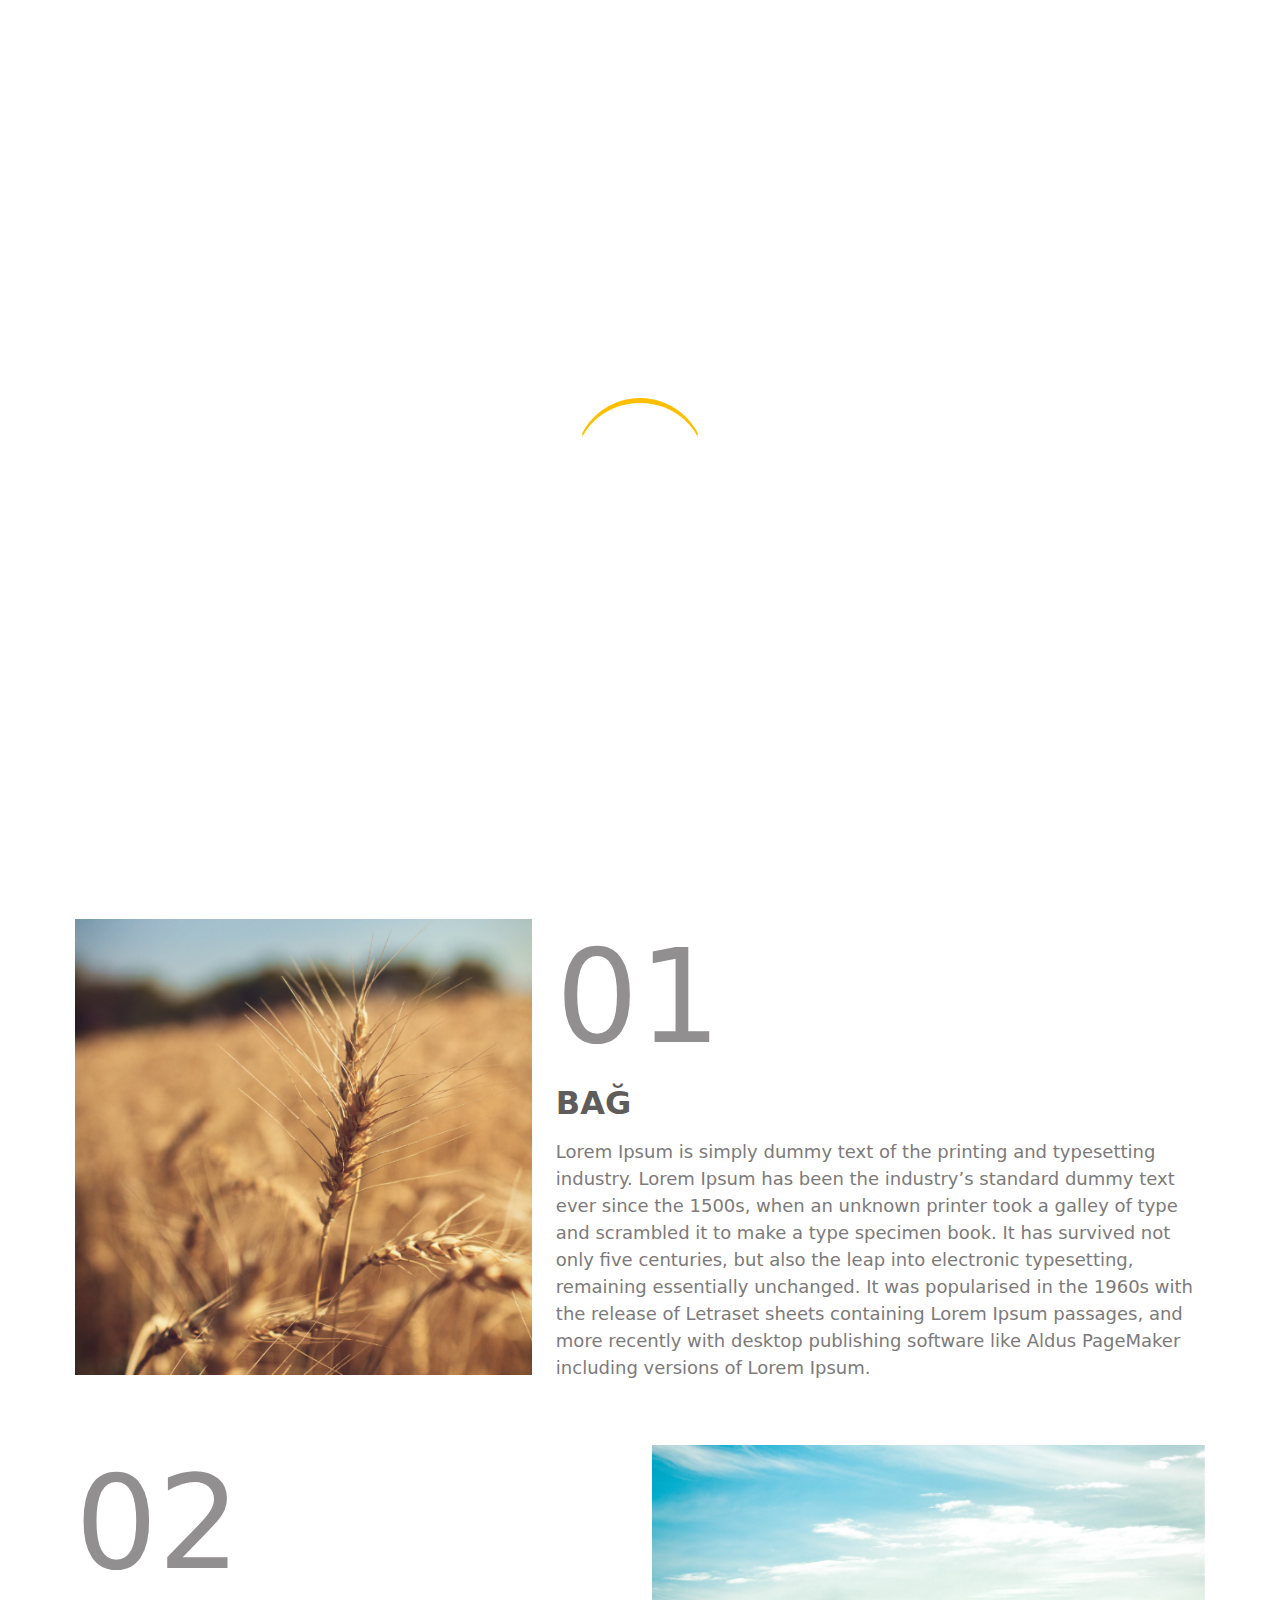
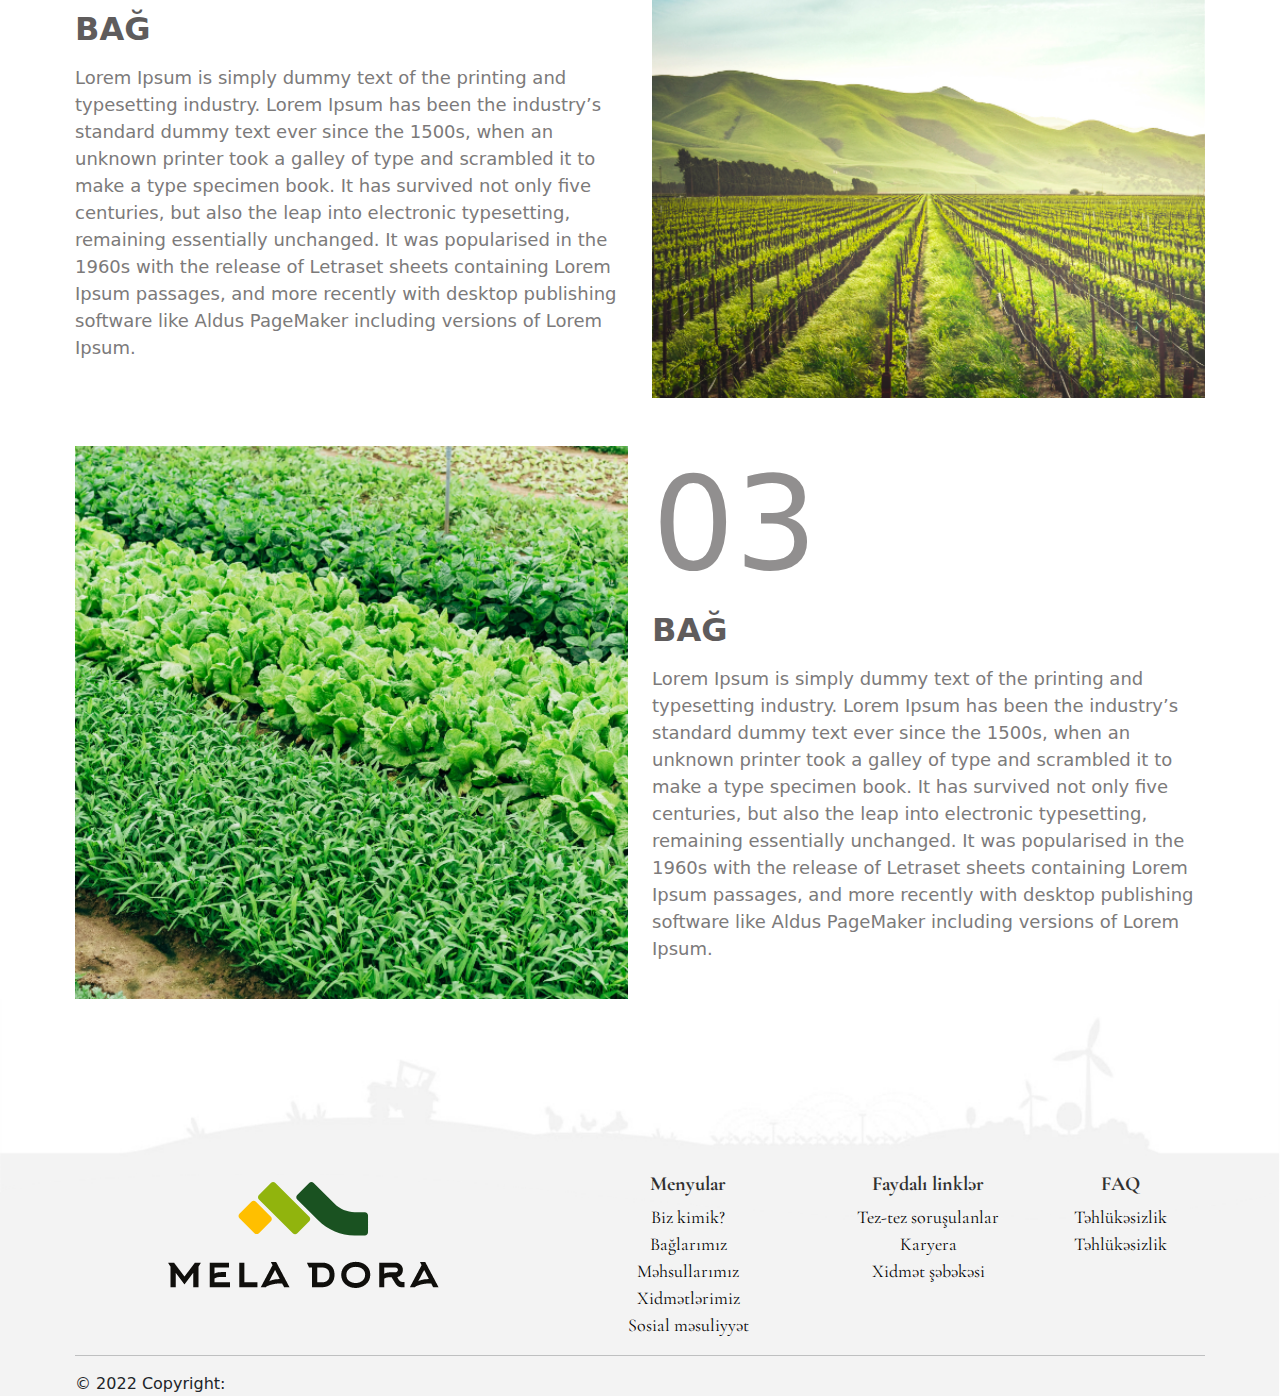
<file: baglarimiz.html>
<!DOCTYPE html>
<html lang="en">

<head>
    <meta charset="UTF-8">
    <meta http-equiv="X-UA-Compatible" content="IE=edge">
    <meta name="viewport" content="width=device-width, initial-scale=1.0">
    <meta name="viewport"
        content="width=device-width, initial-scale=1.0, user-scaleble=no, maximum-scale=1.0, minimum-scale=1.0">
    <link rel="stylesheet" href="https://cdnjs.cloudflare.com/ajax/libs/font-awesome/4.7.0/css/font-awesome.min.css">
    <link rel="shortcut icon" href="/img/leafloqo.svg" type="image/x-icon">
    <link rel="stylesheet" href="owlcarousel/owl.carousel.min.css">
    <link rel="stylesheet" href="owlcarousel/owl.theme.default.min.css">
    <link rel="stylesheet" href="/css/bootstrap.min.css">
    <link rel="stylesheet" href="/css/fontello.css">
    <link rel="stylesheet" href="/css/style.css">
    <link rel="stylesheet" href="/css/dinamik.css">
    <link rel="stylesheet" href="/css/baglarimiz.css">
    <title>Baglarımız</title>
</head>

<body>


    <!--------------------------- Preloader ---------------------------------->
    <div class="preloader">
        <div class="circle"></div>
    </div>
    <!-- ---------------------------Preloader --------------------------------->

    <!------------------------- Page Up--------------------------- -->
    <div class="upward" onclick="scrollTopTop()">
    </div>
    <!------------------------- Page Up--------------------------- -->

    <!-- ---------------------------Header---------------------------------- -->
    <div class="header">
        <div class="container">
            <div class="row ">
                <div class="col-5 phone">
                    <a href="tel:+994 (70) 5555777 "><img src="/img/Contact/phone.png" alt="Phone"></a>
                    <a href="tel:+994 (70) 5555777" class="h-icon">+994 (70) 5555777</a>
                </div>

                <div class="col-7 text-end">
                    <!-- Language -->
                    <div class="btn-group mr-5">
                        <button type="button" class="lng" data-bs-toggle="dropdown">
                            AZ
                        </button>
                        <ul class="dropdown-menu lngdrd">
                            <li><a class="dropdown-item" href="#">EN</a></li>
                            <li><a class="dropdown-item" href="#">RU</a></li>
                            <li><a class="dropdown-item" href="#">LEZ</a></li>
                        </ul>
                    </div>
                    <!-- Media -->

                    <a href="#" class="icon-facebook h-icon"></a>
                    <a href="#" class="icon-linkedin h-icon"></a>
                    <a href="#" class="icon-twitter h-icon"></a>
                    <a href="#" class="icon-instagram h-icon"></a>
                    <a href="#" class="icon-youtube-play h-icon"></a>
                </div>
            </div>

            <hr class="headerline">

            <!-- Header2(Link) -->
            <div class="row mb-3 header-2 ">
                <nav class=" navbar navbar-expand-lg navbar-light bg-header-2">
                    <div class="container">
                        <a class="navbar-brand" href="/index.html">
                            <img src="/img/loqo.svg" alt="Mela Dora" class="img-fluid">
                        </a>
                        <button class="navbar-toggler ms-auto" type="button" data-bs-toggle="collapse"
                            data-bs-target="#navbarNavAltMarkup" aria-controls="navbarNavAltMarkup"
                            aria-expanded="false" aria-label="Toggle navigation">
                            <span class="navbar-toggler-icon"></span>
                        </button>
                        <div class="collapse navbar-collapse" id="navbarNavAltMarkup">
                            <div class="navbar-nav ms-auto ">
                                <!-- <a class="nav-link active" aria-current="page" href="#">Home</a> -->
                                <a class="nav-link link" href="/main.html">Biz kimik?</a>
                                <a class="nav-link link active" href="/baglarimiz.html">Baglarımız</a>
                                <a class="nav-link link" href="/mehsullarimiz.html">Məhsullarımız</a>
                                <a class="nav-link link" href="/xidtemlerimiz.html">Xidmətlərimiz</a>
                                <a class="nav-link link " href="/sosial.html">Sosial məsuliyyət</a>
                                <a class="nav-link link" href="/contact.html">Əlaqə</a>
                            </div>
                        </div>
                    </div>
                </nav>
            </div>

        </div>
    </div>
    <!-- ---------------------------Header---------------------------------- -->



    <!-- ---------------------------About(Kust-Woman-Qarden)-------------------->
    <section class="about">
        <div class="row">
            <div class="col-12">
                <img src="/img/close-up-woman-harvesting-garden.jpg" alt="" class="img-fluid header-img">
            </div>
        </div>
        <div class="container">
            <div class="row kust">
                <div class="col-12 text-end">
                    <img src="/img/yakust.png" class="yakust img-fluid" alt="">
                </div>
            </div>
        </div>
    </section>
    <!-- ---------------------------About(Kust-Woman-Qarden)-------------------->


    <!-- --------------------------Our Garden------------------------------- -->
    <section class="ourgarden d-flex justify-content-center">
        <div class="container">
            <div class="row">
                <div class="col-12">
                    <h1 class="ourgarden-title">Baglarımız</h1>
                </div>
            </div>
            <div class="row ourgarden-1 mt-5 ">
                <div class="col-lg-5 col-md-12">
                    <img src="/img/BlockFoto/kolosok.png" alt="" class="ourgarden-img img-fluid">
                </div>
                <div class="col-lg-7 col-md-12">
                    <h1 class="bignumber">
                        01
                    </h1>
                    <h3 class="box-title">BAĞ</h3>
                    <p class="block-text">
                        Lorem Ipsum is simply dummy text of the printing and typesetting industry. Lorem Ipsum has been
                        the industry’s standard dummy text ever since the 1500s, when an unknown printer took a galley
                        of type and scrambled it to make a type specimen book. It has survived not only five centuries,
                        but also the leap into electronic typesetting, remaining essentially unchanged. It was
                        popularised in the 1960s with the release of Letraset sheets containing Lorem Ipsum passages,
                        and more recently with desktop publishing software like Aldus PageMaker including versions of
                        Lorem Ipsum.
                    </p>
                </div>
            </div>
            <!----------------------------Box End ------------------------------->
            <div class="row ourgarden-2 mt-5 mb-5">
                <div class="col-lg-6 col-md-12 ourgarden-block-2">
                    <h1 class="bignumber">
                        02
                    </h1>
                    <h3 class="box-title">BAĞ</h3>
                    <p class="block-text">
                        Lorem Ipsum is simply dummy text of the printing and typesetting industry. Lorem Ipsum has
                        been
                        the industry’s standard dummy text ever since the 1500s, when an unknown printer took a
                        galley
                        of type and scrambled it to make a type specimen book. It has survived not only five
                        centuries,
                        but also the leap into electronic typesetting, remaining essentially unchanged. It was
                        popularised in the 1960s with the release of Letraset sheets containing Lorem Ipsum
                        passages,
                        and more recently with desktop publishing software like Aldus PageMaker including versions
                        of
                        Lorem Ipsum.</p>

                </div>
                <div class="col-lg-6 col-md-12">
                    <img src="/img/BlockFoto/pole.png" alt="" class="ourgarden-img img-fluid">
                </div>

            </div>
            <!----------------------------Box End ------------------------------->
            <div class="row ourgarden-3">
                <div class="col-lg-6 col-md-12">
                    <img src="/img/BlockFoto/zelen.png" alt="" class="ourgarden-img img-fluid">
                </div>
                <div class="col-lg-6 col-md-12">
                    <h1 class="bignumber">
                        03
                    </h1>
                    <h3 class="box-title">BAĞ</h3>
                    <p class="block-text">
                        Lorem Ipsum is simply dummy text of the printing and typesetting industry. Lorem Ipsum has
                        been
                        the industry’s standard dummy text ever since the 1500s, when an unknown printer took a
                        galley
                        of type and scrambled it to make a type specimen book. It has survived not only five
                        centuries,
                        but also the leap into electronic typesetting, remaining essentially unchanged. It was
                        popularised in the 1960s with the release of Letraset sheets containing Lorem Ipsum
                        passages,
                        and more recently with desktop publishing software like Aldus PageMaker including versions
                        of
                        Lorem Ipsum.
                    </p>
                </div>
            </div>
            <!----------------------------Box End ------------------------------->
        </div>
    </section>
    <!-- --------------------------Our Garden------------------------------- -->


    <!-- ---------------------------Footer---------------------------------- -->
    <footer class=" text-center ">
        <!-- Grid container -->
        <div class="container p-4">
            <!-- Section: Links -->
            <!--Grid row-->
            <div class="row">
                <!--Grid column-->
                <div class="col-lg-5 col-md-6 mb-4 mb-md-0">
                    <img src="/img/footer-loqo.png" alt="" class="f-loqo">

                </div>
                <!--Grid column-->

                <!--Grid column-->
                <div class="col-lg-3 col-md-6 mb-4 mb-md-0 blocks">
                    <h5 class="f-link-title">Menyular</h5>

                    <ul class="list-unstyled mb-0">
                        <li>
                            <a href="#!" class="f-link">Biz kimik?</a>
                        </li>
                        <li>
                            <a href="#!" class="f-link">Bağlarımız</a>
                        </li>
                        <li>
                            <a href="#!" class="f-link">Məhsullarımız</a>
                        </li>
                        <li>
                            <a href="#!" class="f-link">Xidmətlərimiz</a>
                        </li>
                        <li>
                            <a href="#!" class="f-link">Sosial məsuliyyət</a>
                        </li>
                    </ul>
                </div>
                <!--Grid column-->

                <!--Grid column-->
                <div class="col-lg-2 col-md-6 mb-4 mb-md-0 blocks">
                    <h5 class="f-link-title">Faydalı linklər</h5>

                    <ul class="list-unstyled mb-0">
                        <li>
                            <a href="#!" class="f-link">Tez-tez soruşulanlar</a>
                        </li>
                        <li>
                            <a href="#!" class="f-link">Karyera</a>
                        </li>
                        <li>
                            <a href="#!" class="f-link">Xidmət şəbəkəsi</a>
                        </li>
                    </ul>
                </div>
                <!--Grid column-->
                <!--Grid column-->
                <div class="col-lg-2 col-md-6 mb-4 mb-md-0 blocks">
                    <h5 class="f-link-title">FAQ</h5>

                    <ul class="list-unstyled mb-0">
                        <li>
                            <a href="#!" class="f-link">Təhlükəsizlik</a>
                        </li>
                        <li>
                            <a href="#!" class="f-link">Təhlükəsizlik</a>
                        </li>
                    </ul>
                </div>
                <!--Grid column-->
            </div>
            <!--Grid row-->
            <!-- Section: Links -->

            <hr>

            <!-- Copyright -->
            <div class="text-start ">
                © 2022 Copyright:
            </div>
            <!-- Copyright -->
        </div>
        <!-- Grid container -->
    </footer>
    <!-- ---------------------------Footer---------------------------------- -->



    <script src="/js/jquery.js"></script>
    <script src="/js/owl.carousel.min.js"></script>
    <script src="/js/script.js"></script>
    <script src="/js/bootstrap.bundle.js"></script>
</body>

</html>
</file>
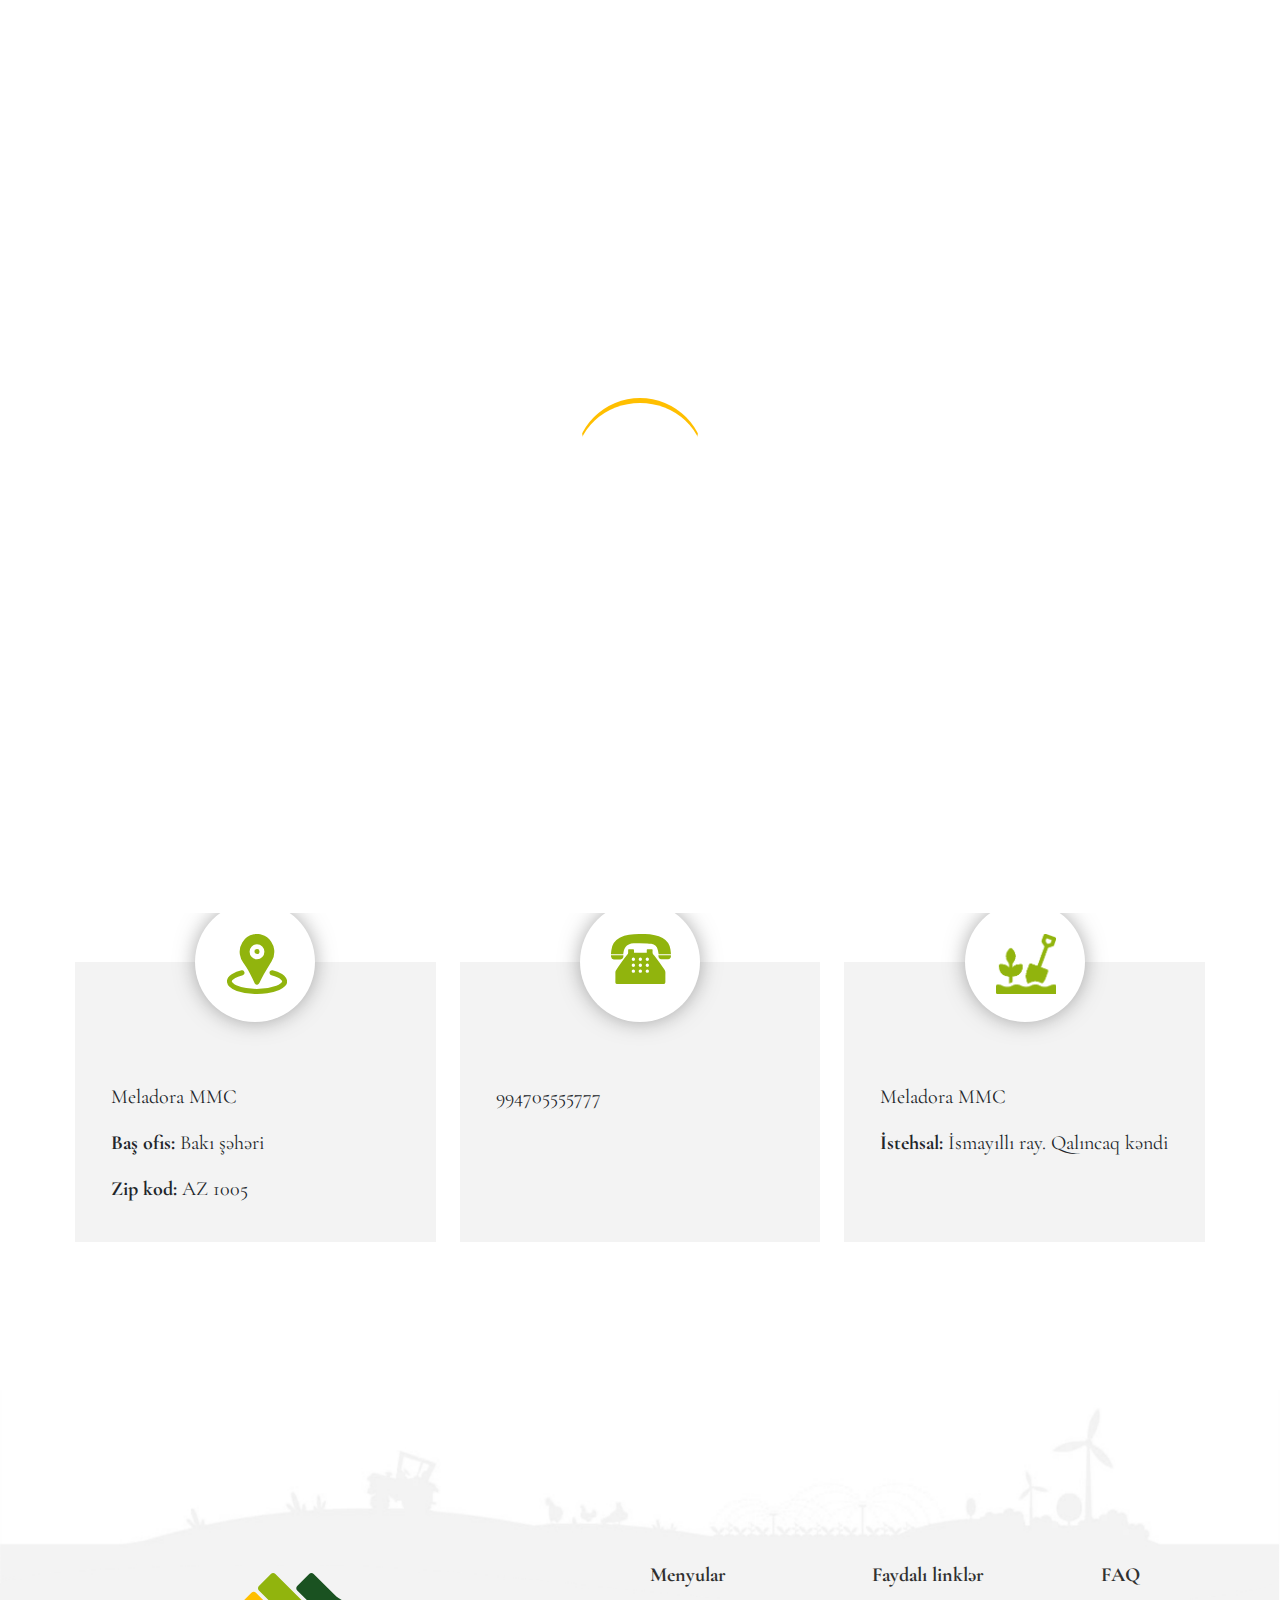
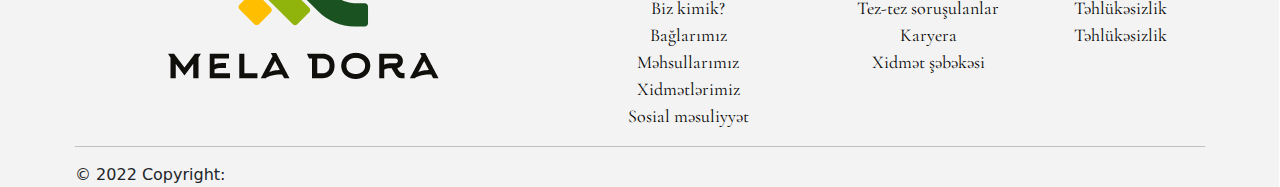
<file: contact.html>
<!DOCTYPE html>
<html lang="en">

<head>
    <meta charset="UTF-8">
    <meta http-equiv="X-UA-Compatible" content="IE=edge">
    <meta name="viewport" content="width=device-width, initial-scale=1.0">
    <meta name="viewport"
        content="width=device-width, initial-scale=1.0, user-scaleble=no, maximum-scale=1.0, minimum-scale=1.0">
    <link rel="stylesheet" href="https://cdnjs.cloudflare.com/ajax/libs/font-awesome/4.7.0/css/font-awesome.min.css">
    <link rel="shortcut icon" href="/img/leafloqo.svg" type="image/x-icon">
    <link rel="stylesheet" href="owlcarousel/owl.carousel.min.css">
    <link rel="stylesheet" href="owlcarousel/owl.theme.default.min.css">
    <link rel="stylesheet" href="/css/bootstrap.min.css">
    <link rel="stylesheet" href="/css/fontello.css">
    <link rel="stylesheet" href="/css/style.css">
    <link rel="stylesheet" href="/css/contact.css">
    <link rel="stylesheet" href="/css/dinamik.css">
    <title>Əlaqə</title>
</head>

<body>


    <!--------------------------- Preloader ------------------------->
    <div class="preloader">
        <div class="circle"></div>
    </div>
    <!-- ---------------------------Preloader ----------------------->


    <!------------------------- Page Up--------------------------- -->
    <div class="upward" onclick="scrollTopTop()">
    </div>
    <!------------------------- Page Up--------------------------- -->



    <!-- -------------------------Header------------------------- -->
    <div class="header">
        <div class="container">
            <div class="row ">
                <div class="col-5 phone">
                    <a href="tel:+994 (70) 5555777 "><img src="/img/Contact/phone.png" alt="Phone"></a>
                    <a href="tel:+994 (70) 5555777" class="h-icon">+994 (70) 5555777</a>
                </div>

                <div class="col-7 text-end">
                    <!-- Language -->
                    <div class="btn-group mr-5">
                        <button type="button" class="lng" data-bs-toggle="dropdown">
                            AZ
                        </button>
                        <ul class="dropdown-menu lngdrd">
                            <li><a class="dropdown-item" href="#">EN</a></li>
                            <li><a class="dropdown-item" href="#">RU</a></li>
                            <li><a class="dropdown-item" href="#">LEZ</a></li>
                        </ul>
                    </div>
                    <!-- Media -->

                    <a href="#" class="icon-facebook h-icon"></a>
                    <a href="#" class="icon-linkedin h-icon"></a>
                    <a href="#" class="icon-twitter h-icon"></a>
                    <a href="#" class="icon-instagram h-icon"></a>
                    <a href="#" class="icon-youtube-play h-icon"></a>
                </div>
            </div>

            <hr class="headerline">

            <!-- Header2 -->


            <div class="row mb-3 header-2">
                <nav class=" navbar navbar-expand-lg navbar-light bg-header-2 ">
                    <div class="container">
                        <a class="navbar-brand" href="/index.html">
                            <img src="/img/loqo.svg" alt="Mela Dora" class="img-fluid">
                        </a>
                        <button class="navbar-toggler ms-auto" type="button" data-bs-toggle="collapse"
                            data-bs-target="#navbarNavAltMarkup" aria-controls="navbarNavAltMarkup"
                            aria-expanded="false" aria-label="Toggle navigation">
                            <span class="navbar-toggler-icon"></span>
                        </button>
                        <div class="collapse navbar-collapse" id="navbarNavAltMarkup">
                            <div class="navbar-nav ms-auto ">
                                <!-- <a class="nav-link active" aria-current="page" href="#">Home</a> -->
                                <a class="nav-link link  first-biz" href="/main.html">Biz kimik?</a>
                                <a class="nav-link link" href="/baglarimiz.html">Baglarımız</a>
                                <a class="nav-link link" href="/mehsullarimiz.html">Məhsullarımız</a>
                                <a class="nav-link link" href="/xidtemlerimiz.html">Xidmətlərimiz</a>
                                <a class="nav-link link" href="/sosial.html">Sosial məsuliyyət</a>
                                <a class="nav-link link active" href="/contact.html">Əlaqə</a>
                            </div>
                        </div>
                    </div>
                </nav>
            </div>
        </div>
    </div>
    <!-- -------------------------Header------------------------- -->



    <!-- -------------------------About------------------------- -->
    <section class="about">
        <div class="row">
            <div class="col-12">
                <img src="/img/close-up-woman-harvesting-garden.jpg" alt="" class="img-fluid header-img">
            </div>
        </div>
        <div class="container">
            <div class="row kust">
                <div class="col-xl-12 col-lg-8 col-md-4 text-end">
                    <img src="/img/yakust.png" class="yakust img-fluid" alt="">
                </div>
            </div>
        </div>
    </section>
    <!-- -------------------------About------------------------- -->



    <!-- -------------------------Contact------------------------- -->
    <section>
        <div class="container mb-5">
            <div class="row">
                <div class="col-12 contact-title">
                    <h1>Əlaqə</h1>
                </div>
            </div>

            <div class="row justify-content-between">
                <div class="col-lg-4">
                    <div class="contact-box">
                        <div class="round">
                            <img src="/img/contactimg/location.svg" alt="" class="round-img">
                        </div>
                        <div class="text-box ">
                            <p>Meladora MMC</p>
                            <p><b>Baş ofis:</b> Bakı şəhəri</p>
                            <p><b>Zip kod:</b> AZ 1005</p>
                        </div>
                    </div>
                </div>
                <div class="col-lg-4">
                    <div class="contact-box">
                        <div class="round">
                            <img src="/img/contactimg/phone.svg" alt="" class="round-img">
                        </div>
                        <div class="text-box">
                            <a href="tel:994705555777">994705555777</a>
                        </div>
                    </div>
                </div>
                <div class="col-lg-4">
                    <div class="contact-box">
                        <div class="round">
                            <img src="/img/contactimg/producer1111.png" alt="" class="round-img green">
                        </div>
                        <div class="text-box">
                            <p>Meladora MMC

                            </p>
                            <p><b>İstehsal:</b> İsmayıllı ray. Qalıncaq kəndi</p>

                        </div>
                    </div>
                </div>
            </div>
        </div>
    </section>
    <!-- -------------------------Contact------------------------- -->


    
    <!-- -------------------------Footer------------------------- -->
    <footer class=" text-center ">
        <!-- Grid container -->
        <div class="container p-4">
            <!-- Section: Links -->
            <!--Grid row-->
            <div class="row">
                <!--Grid column-->
                <div class="col-lg-5 col-md-6 mb-4 mb-md-0">
                    <img src="/img/footer-loqo.png" alt="" class="f-loqo">

                </div>
                <!--Grid column-->

                <!--Grid column-->
                <div class="col-lg-3 col-md-6 mb-4 mb-md-0 blocks">
                    <h5 class="f-link-title">Menyular</h5>

                    <ul class="list-unstyled mb-0">
                        <li>
                            <a href="/main.html" class="f-link">Biz kimik?</a>
                        </li>
                        <li>
                            <a href="#!" class="f-link">Bağlarımız</a>
                        </li>
                        <li>
                            <a href="#!" class="f-link">Məhsullarımız</a>
                        </li>
                        <li>
                            <a href="#!" class="f-link">Xidmətlərimiz</a>
                        </li>
                        <li>
                            <a href="#!" class="f-link">Sosial məsuliyyət</a>
                        </li>
                    </ul>
                </div>
                <!--Grid column-->

                <!--Grid column-->
                <div class="col-lg-2 col-md-6 mb-4 mb-md-0 blocks">
                    <h5 class="f-link-title">Faydalı linklər</h5>

                    <ul class="list-unstyled mb-0">
                        <li>
                            <a href="#!" class="f-link">Tez-tez soruşulanlar</a>
                        </li>
                        <li>
                            <a href="#!" class="f-link">Karyera</a>
                        </li>
                        <li>
                            <a href="#!" class="f-link">Xidmət şəbəkəsi</a>
                        </li>
                    </ul>
                </div>
                <!--Grid column-->
                <!--Grid column-->
                <div class="col-lg-2 col-md-6 mb-4 mb-md-0 blocks">
                    <h5 class="f-link-title">FAQ</h5>

                    <ul class="list-unstyled mb-0">
                        <li>
                            <a href="#!" class="f-link">Təhlükəsizlik</a>
                        </li>
                        <li>
                            <a href="#!" class="f-link">Təhlükəsizlik</a>
                        </li>
                    </ul>
                </div>
                <!--Grid column-->
            </div>
            <!--Grid row-->
            <!-- Section: Links -->

            <hr>

            <!-- Copyright -->
            <div class="text-start ">
                © 2022 Copyright:
            </div>
            <!-- Copyright -->
        </div>
        <!-- Grid container -->
    </footer>
    <!-- -------------------------Footer------------------------- -->
    <script src="/js/jquery.js"></script>
    <script src="/js/owl.carousel.min.js"></script>
    <script src="/js/script.js"></script>
    <script src="/js/bootstrap.bundle.js"></script>
</body>

</html>
</file>
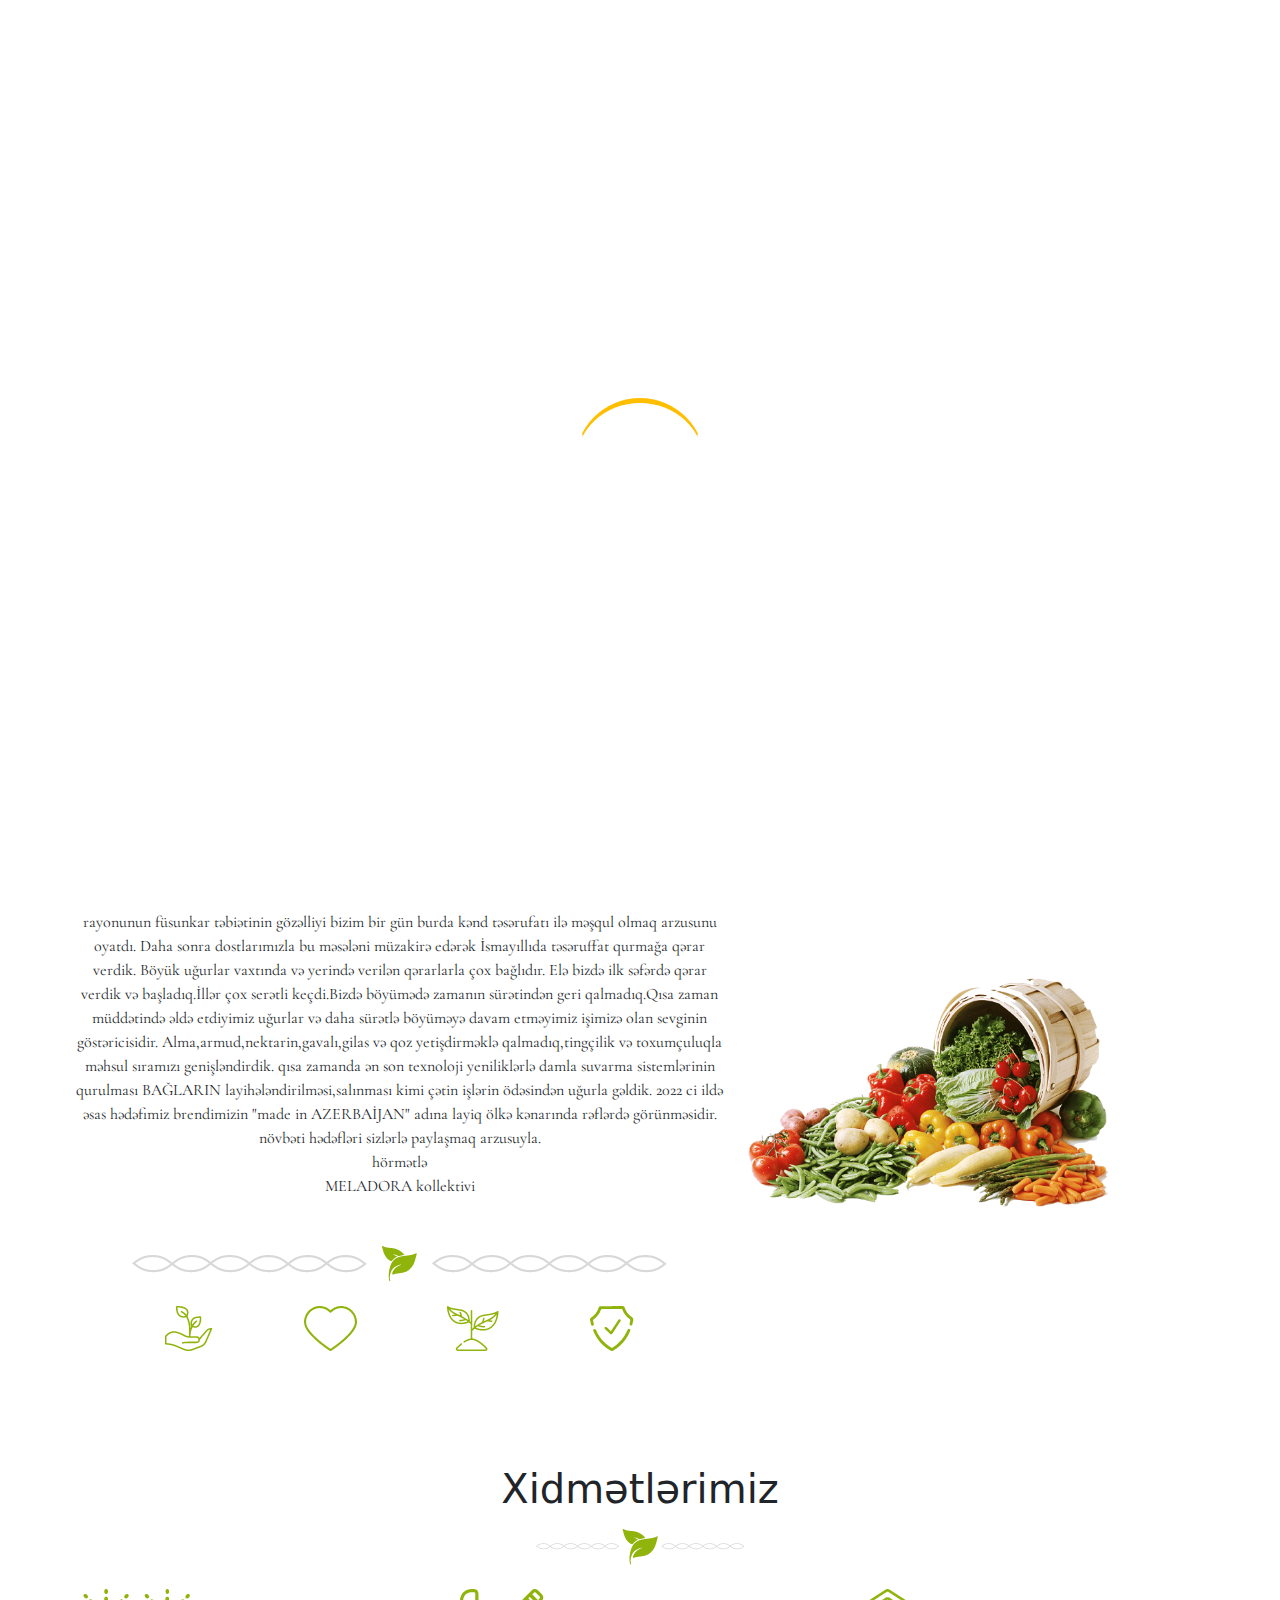
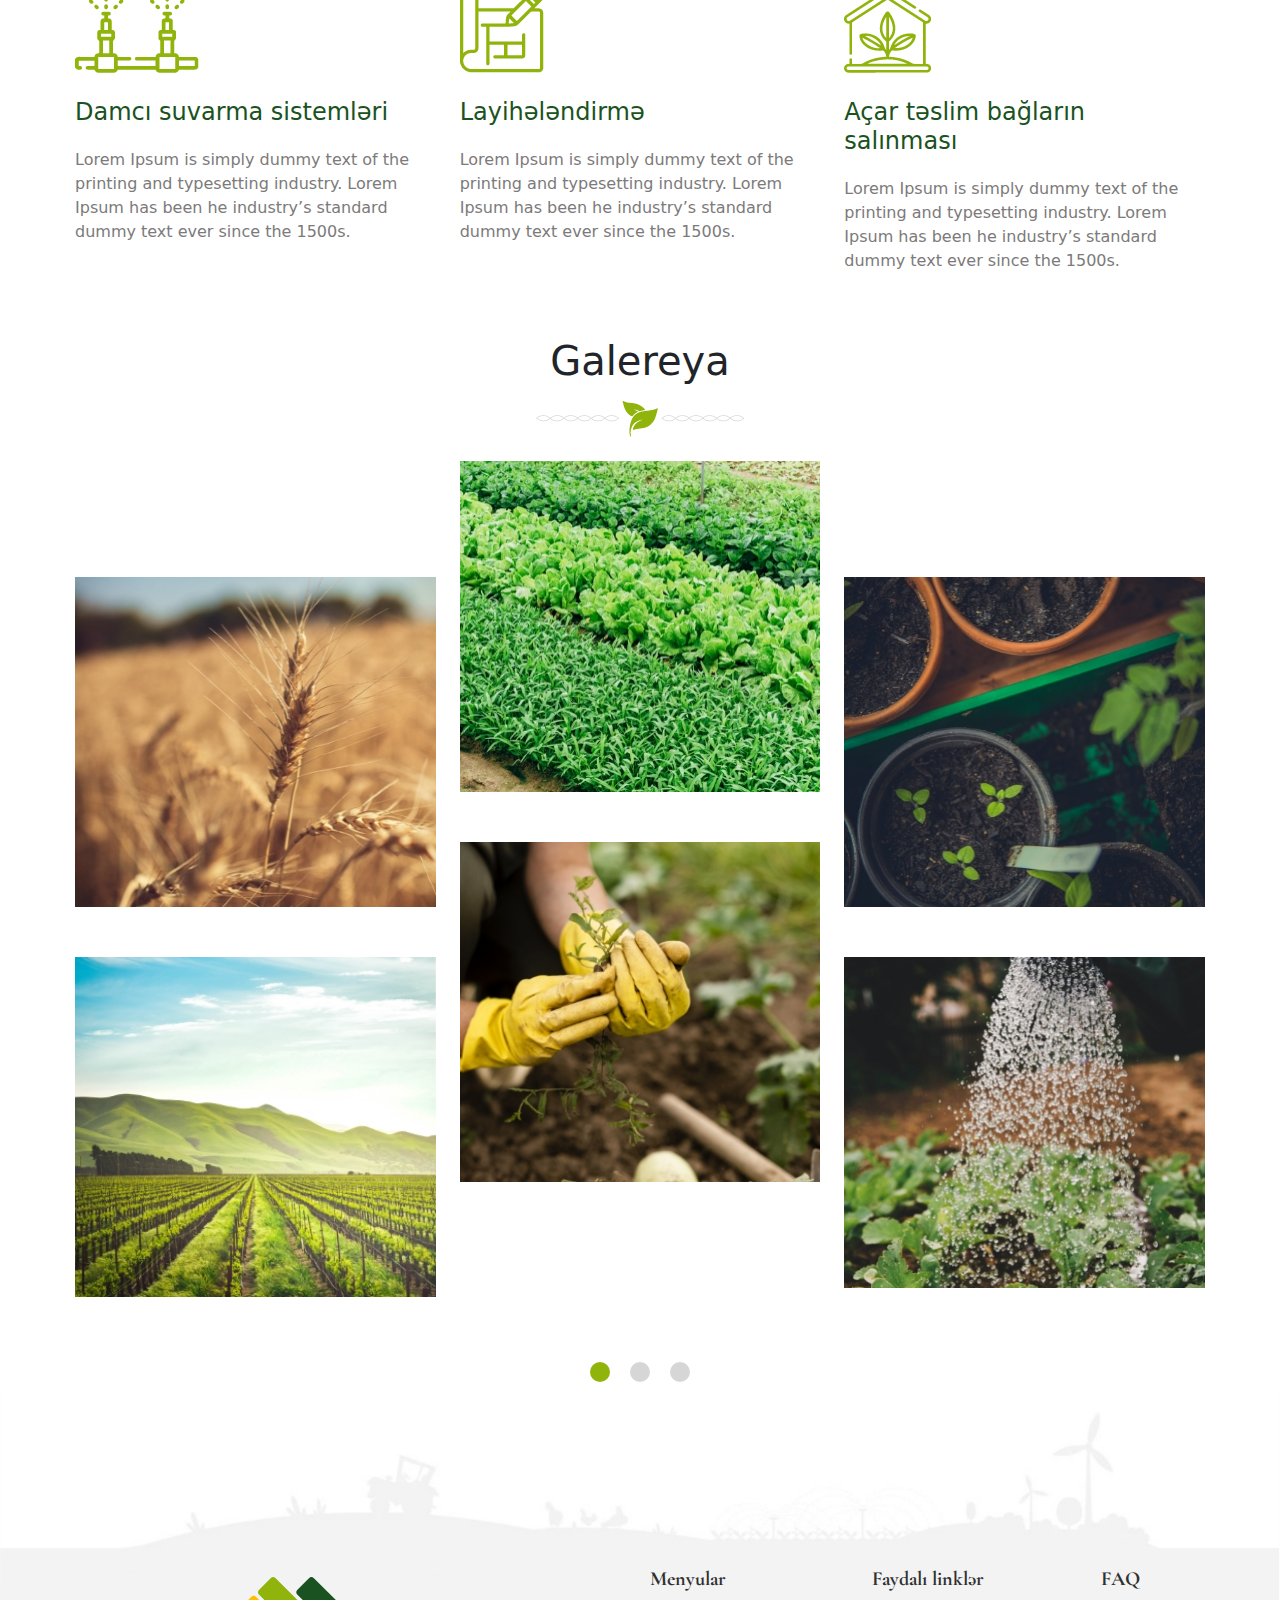
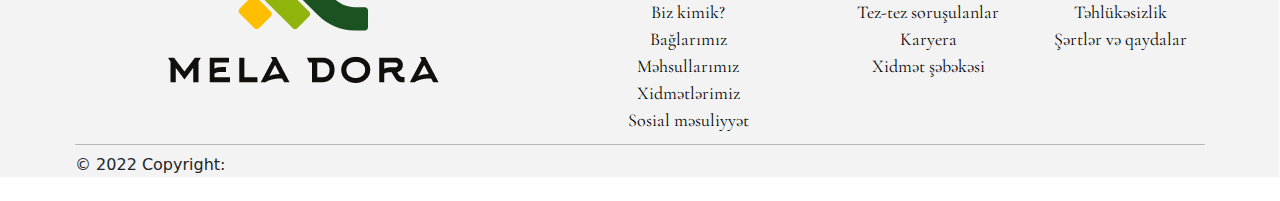
<file: main.html>
<!DOCTYPE html>
<html lang="en">

<head>
    <meta charset="UTF-8">
    <meta http-equiv="X-UA-Compatible" content="IE=edge">
    <meta name="viewport"
        content="width=device-width, initial-scale=1.0, user-scaleble=no, maximum-scale=1.0, minimum-scale=1.0">
    <link rel="stylesheet" href="https://cdnjs.cloudflare.com/ajax/libs/font-awesome/4.7.0/css/font-awesome.min.css">
    <link rel="shortcut icon" href="/img/leafloqo.svg" type="image/x-icon">
    <link rel="stylesheet" href="owlcarousel/owl.carousel.min.css">
    <link rel="stylesheet" href="owlcarousel/owl.theme.default.min.css">
    <link rel="stylesheet" href="/css/bootstrap.min.css">
    <link rel="stylesheet" href="/css/fontello.css">
    <link rel="stylesheet" href="/css/style.css">
    <link rel="stylesheet" href="/css/dinamik.css">
    <title>Biz kimik?</title>
</head>

<body>
    <!------------------------- Preloader--------------------------- -->
    <div class="preloader">
        <div class="circle"></div>
    </div>
    <!------------------------- Preloader--------------------------- -->


    <!------------------------- Page Up--------------------------- -->
    <div class="upward" onclick="scrollTopTop()">
    </div>
    <!------------------------- Page Up--------------------------- -->



    <!-- -----------------------Header----------------------------- -->
    <div class="header">
        <div class="container">
            <div class="row ">
                <div class="col-5 phone">
                    <a href="tel:+994 (70) 5555777 "><img src="/img/Contact/phone.png" alt="Phone"></a>
                    <a href="tel:+994 (70) 5555777" class="h-icon">+994 (70) 5555777</a>
                </div>

                <div class="col-7 text-end">
                    <!-- Language -->
                    <div class="btn-group mr-5">
                        <button type="button" class="lng" data-bs-toggle="dropdown">
                            AZ
                        </button>
                        <ul class="dropdown-menu lngdrd">
                            <li><a class="dropdown-item" href="#">EN</a></li>
                            <li><a class="dropdown-item" href="#">RU</a></li>
                            <li><a class="dropdown-item" href="#">LEZ</a></li>
                        </ul>
                    </div>
                    <!-- Media -->

                    <a href="#" class="icon-facebook h-icon"></a>
                    <a href="#" class="icon-linkedin h-icon"></a>
                    <a href="#" class="icon-twitter h-icon"></a>
                    <a href="#" class="icon-instagram h-icon"></a>
                    <a href="#" class="icon-youtube-play h-icon"></a>
                </div>
            </div>
            <hr class="headerline">

            <!-- Header2 -->


            <div class="row mb-3 header-2">
                <nav class=" navbar navbar-expand-lg navbar-light bg-header-2">
                    <div class="container ">
                        <a class="navbar-brand" href="/index.html">
                            <img src="/img/loqo.svg" alt="Mela Dora" class="img-fluid main-loqo">
                        </a>
                        <button class="navbar-toggler ms-auto" type="button" data-bs-toggle="collapse"
                            data-bs-target="#navbarNavAltMarkup" aria-controls="navbarNavAltMarkup"
                            aria-expanded="false" aria-label="Toggle navigation">
                            <span class="navbar-toggler-icon"></span>
                        </button>
                        <div class="collapse navbar-collapse" id="navbarNavAltMarkup">
                            <div class="navbar-nav ms-auto ">
                                <!-- <a class="nav-link active" aria-current="page" href="#">Home</a> -->
                                <a class="nav-link link active first-biz" href="/main.html">Biz kimik?</a>
                                <a class="nav-link link" href="/baglarimiz.html">Baglarımız</a>
                                <a class="nav-link link" href="/mehsullarimiz.html">Məhsullarımız</a>
                                <a class="nav-link link" href="/xidtemlerimiz.html">Xidmətlərimiz</a>
                                <a class="nav-link link" href="/sosial.html">Sosial məsuliyyət</a>
                                <a class="nav-link link" href="/contact.html">Əlaqə</a>
                            </div>
                        </div>
                    </div>
                </nav>

                <!--                 
                <div class="col-10 text-end navi2">
                    <a href="#" class="link active">Biz kimik?</a>
                    <a href="#" class="link">Baglarımız</a>
                    <a href="#" class="link">Məhsullarımız</a>
                    <a href="#" class="link">Xidmətlərimiz</a>
                    <a href="#" class="link">Sosial məsuliyyət</a>
                    <a href="#" class="link">Əlaqə</a>
                </div> -->
            </div>
        </div>

    </div>
    <!-- -----------------------Header----------------------------- -->


    <!-- --------------------------About-------------------------- -->
    <section class="about">
        <div class="row">
            <div class="col-12">
                <img src="/img/close-up-woman-harvesting-garden.jpg" alt="" class="img-fluid header-img">
            </div>
        </div>
        <div class="container">
            <div class="row kust">
                <div class="col-12 text-end">
                    <img src="/img/yakust.png" class="yakust img-fluid" alt="">
                </div>
            </div>
            <div class="row aboutinfo text-center">
                <div class="col-md-7 col-sm-12">
                    <h1 class="mb-5">Biz kimik?</h1>
                    <p>Əslində hər şey illər əvvəl İsmayıllı rayonunda ailəvi gəzintidə olduğumuz zaman baş verdi.
                        İsmayıllı rayonunun füsunkar təbiətinin gözəlliyi bizim bir gün burda kənd təsərufatı ilə məşqul
                        olmaq arzusunu oyatdı. Daha sonra dostlarımızla bu məsələni müzakirə edərək İsmayıllıda
                        təsəruffat qurmağa qərar verdik.
                        Böyük uğurlar vaxtında və yerində verilən qərarlarla çox bağlıdır.
                        Elə bizdə ilk səfərdə qərar verdik və başladıq.İllər çox serətli keçdi.Bizdə böyümədə zamanın
                        sürətindən geri qalmadıq.Qısa zaman müddətində əldə etdiyimiz uğurlar və daha sürətlə böyüməyə
                        davam etməyimiz işimizə olan sevginin göstəricisidir.
                        Alma,armud,nektarin,gavalı,gilas və qoz yetişdirməklə qalmadıq,tingçilik və toxumçuluqla məhsul
                        sıramızı genişləndirdik.
                        qısa zamanda ən son texnoloji yeniliklərlə damla suvarma sistemlərinin qurulması BAĞLARIN
                        layihələndirilməsi,salınması kimi çətin işlərin ödəsindən uğurla gəldik.
                        2022 ci ildə əsas hədəfimiz brendimizin "made in AZERBAİJAN" adına layiq ölkə kənarında rəflərdə
                        görünməsidir.
                        növbəti hədəfləri sizlərlə paylaşmaq arzusuyla.
                        <br>
                        hörmətlə
                        <br>
                        MELADORA kollektivi
                    </p>
                    <div class="col-md-12 col-sm-12 text-center mt-5">
                        <img src="/img/line-leaf.png " alt="" class="img-fluid">
                    </div>
                    <div
                        class="col-md-12 col-sm-12 text-center d-flex justify-content-evenly justify-content-center mt-4 mb-5">
                        <img src="/img/element/ruka.png" alt="" class="img-fluid about-img2">
                        <img src="/img/element/serdce.png" alt="" class="img-fluid about-img2">
                        <img src="/img/element/plant.png" alt="" class="img-fluid about-img2">
                        <img src="/img/element/shit.png" alt="" class="img-fluid about-img2">
                    </div>

                </div>

                <div class="col-md-4 col-sm-12  d-flex align-items-center">
                    <img src="/img/korzina.png" alt="" class="img-fluid korzina">
                </div>

            </div>
        </div>
    </section>

    <!-- --------------------------Services-------------------------- -->
    <section class="services">
        <div class="container p-4">
            <div class="row">
                <div class="col-12 text-center services-title">
                    <h1>Xidmətlərimiz</h1>
                    <img src="/img/smalllineleaf.png" alt="" class="mt-2 services-leaf img-fluid">
                </div>
            </div>
            <div class="row mt-4">
                <div class="col-lg-4 col-sm12">
                    <img src="/img/sevicesblock/kap-poliv.png" alt="" class="img-fluid">
                    <h3 class="services-block-title">Damcı suvarma sistemləri</h3>
                    <p class="services-block-text">Lorem Ipsum is simply dummy text of the printing and typesetting
                        industry. Lorem Ipsum has been
                        he industry’s standard dummy text ever since the 1500s.</p>
                </div>
                <div class="col-lg-4 col-sm12">
                    <img src="/img/sevicesblock/project.png" alt="" class="img-fluid">
                    <h3 class="services-block-title">Layihələndirmə</h3>
                    <p class="services-block-text">Lorem Ipsum is simply dummy text of the printing and typesetting
                        industry. Lorem Ipsum has been
                        he industry’s standard dummy text ever since the 1500s.</p>
                </div>
                <div class="col-lg-4 col-sm12">
                    <img src="/img/sevicesblock/plantinhome.png" alt="" class="img-fluid">
                    <h3 class="services-block-title">Açar təslim bağların salınması</h3>
                    <p class="services-block-text">Lorem Ipsum is simply dummy text of the printing and typesetting
                        industry. Lorem Ipsum has been
                        he industry’s standard dummy text ever since the 1500s.</p>
                </div>

            </div>
        </div>
    </section>
    <!-- --------------------------Services-------------------------- -->


    <!----------------------------Gallery-------------------------- -->
    <section class="gallery">
        <div class="container footer-container">
            <div class="row text-center">
                <div class="col-12">
                    <h1 class="mt-5 mb-3">Galereya</h1>
                    <img src="/img/smalllineleaf.png" alt="" class="mb-4 img-fluid">
                </div>
            </div>
            <div class="owl-carousel owl-theme">
                <!-- Slide 1  -->
                <div class="row text-center">
                    <div class="col-lg-4 col-sm-12 col-md-6 text-center block-is-down">
                        <a href="#"><img src="/img/gallery/kolos.jpg" alt="" class="gallery-img img-fluid"></a>
                        <a href="#"><img src="/img/gallery/pole.jpg" alt="" class="gallery-img img-fluid"></a>
                    </div>
                    <div class="col-lg-4 col-sm-12 col-md-6 text-center ">
                        <a href="#"><img src="/img/gallery/green.jpg" alt="" class="gallery-img img-fluid"></a>
                        <a href="#"><img src="/img/gallery/close-up-woman-harvesting-garden.jpg" alt=""
                                class="gallery-img img-fluid"></a>
                    </div>
                    <div class="col-lg-4 col-sm-12 col-md-6  text-center block-is-down">
                        <a href="#"><img src="/img/gallery/plant.jpg" alt="" class="gallery-img img-fluid"></a>
                        <a href="#"><img src="/img/gallery/waterfoll.jpg" alt="" class="gallery-img img-fluid"></a>
                    </div>
                </div>
                <!-- Slide 2 -->
                <div class="row text-center">
                    <div class="col-lg-4 col-sm-12 col-md-6 text-center block-is-down">
                        <a href="#"><img src="/img/gallery/waterfoll.jpg" alt="" class="gallery-img img-fluid"></a>
                        <a href="#"><img src="/img/gallery/green.jpg" alt="" class="gallery-img img-fluid"></a>
                    </div>
                    <div class="col-lg-4 col-sm-12 col-md-6 text-center ">
                        <a href="#"><img src="/img/gallery/plant.jpg" alt="" class="gallery-img img-fluid"></a>
                        <a href="#"><img src="/img/gallery/pole.jpg" alt="" class="gallery-img img-fluid"></a>
                    </div>
                    <div class="col-lg-4 col-sm-12 col-md-6  text-center block-is-down">
                        <a href="#"><img src="/img/gallery/kolos.jpg" alt="" class="gallery-img img-fluid"></a>
                        <a href="#"><img src="/img/gallery/close-up-woman-harvesting-garden.jpg" alt=""
                                class="gallery-img img-fluid"></a>
                    </div>
                </div>
                <!-- Silde 3 -->
                <div class="row text-center">
                    <div class="col-lg-4 col-sm-12 col-md-6 text-center block-is-down">
                        <a href="#"><img src="/img/gallery/kolos.jpg" alt="" class="gallery-img img-fluid"></a>
                        <a href="#"><img src="/img/gallery/pole.jpg" alt="" class="gallery-img img-fluid"></a>
                    </div>
                    <div class="col-lg-4 col-sm-12 col-md-6 text-center">
                        <a href="#"><img src="/img/gallery/green.jpg" alt="" class="gallery-img img-fluid"></a>
                        <a href="#"><img src="/img/gallery/close-up-woman-harvesting-garden.jpg" alt=""
                                class="gallery-img img-fluid"></a>
                    </div>
                    <div class="col-lg-4 col-sm-12 col-md-6  text-center block-is-down">
                        <a href="#"><img src="/img/gallery/plant.jpg" alt="" class="gallery-img img-fluid"></a>
                        <a href="#"><img src="/img/gallery/waterfoll.jpg" alt="" class="gallery-img img-fluid"></a>
                    </div>
                </div>

            </div>

        </div>
    </section>


    <!-- --------------------------Footer-------------------------- -->
    <div class="upward">
    </div>

    <footer class=" text-center ">
        <!-- Grid container -->
        <div class="container p-4">
            <!-- Section: Links -->
            <!--Grid row-->
            <div class="row">
                <!--Grid column-->
                <div class="col-lg-5 col-md-6 mb-4 mb-md-0">
                    <img src="/img/footer-loqo.png" alt="" class="f-loqo">

                </div>
                <!--Grid column-->

                <!--Grid column-->
                <div class="col-lg-3 col-md-6 mb-4 mb-md-0 blocks">
                    <h5 class="f-link-title">Menyular</h5>

                    <ul class="list-unstyled mb-0">
                        <li>
                            <a href="#!" class="f-link">Biz kimik?</a>
                        </li>
                        <li>
                            <a href="#!" class="f-link">Bağlarımız</a>
                        </li>
                        <li>
                            <a href="#!" class="f-link">Məhsullarımız</a>
                        </li>
                        <li>
                            <a href="#!" class="f-link">Xidmətlərimiz</a>
                        </li>
                        <li>
                            <a href="#!" class="f-link">Sosial məsuliyyət</a>
                        </li>
                    </ul>
                </div>
                <!--Grid column-->

                <!--Grid column-->
                <div class="col-lg-2 col-md-6 mb-4 mb-md-0 blocks">
                    <h5 class="f-link-title">Faydalı linklər</h5>

                    <ul class="list-unstyled mb-0">
                        <li>
                            <a href="#!" class="f-link">Tez-tez soruşulanlar</a>
                        </li>
                        <li>
                            <a href="#!" class="f-link">Karyera</a>
                        </li>
                        <li>
                            <a href="#!" class="f-link">Xidmət şəbəkəsi</a>
                        </li>
                    </ul>
                </div>
                <!--Grid column-->
                <!--Grid column-->
                <div class="col-lg-2 col-md-6 mb-4 mb-md-0 blocks">
                    <h5 class="f-link-title">FAQ</h5>

                    <ul class="list-unstyled mb-0">
                        <li>
                            <a href="#!" class="f-link">Təhlükəsizlik</a>
                        </li>
                        <li>
                            <a href="#!" class="f-link">Şərtlər və qaydalar</a>
                        </li>
                    </ul>
                </div>
                <!--Grid column-->
            </div>
            <!--Grid row-->
            <!-- Section: Links -->

            <hr class="headerline">

            <!-- Copyright -->
            <div class="text-start mb-4 mt-2">
                © 2022 Copyright:
            </div>
            <!-- Copyright -->
        </div>
        <!-- Grid container -->
    </footer>
    <!-- --------------------------Footer-------------------------- -->

    <script src="/js/jquery.js"></script>
    <script src="/js/owl.carousel.min.js"></script>
    <script src="/js/script.js"></script>
    <script src="/js/bootstrap.bundle.js"></script>
</body>

</html>
</file>
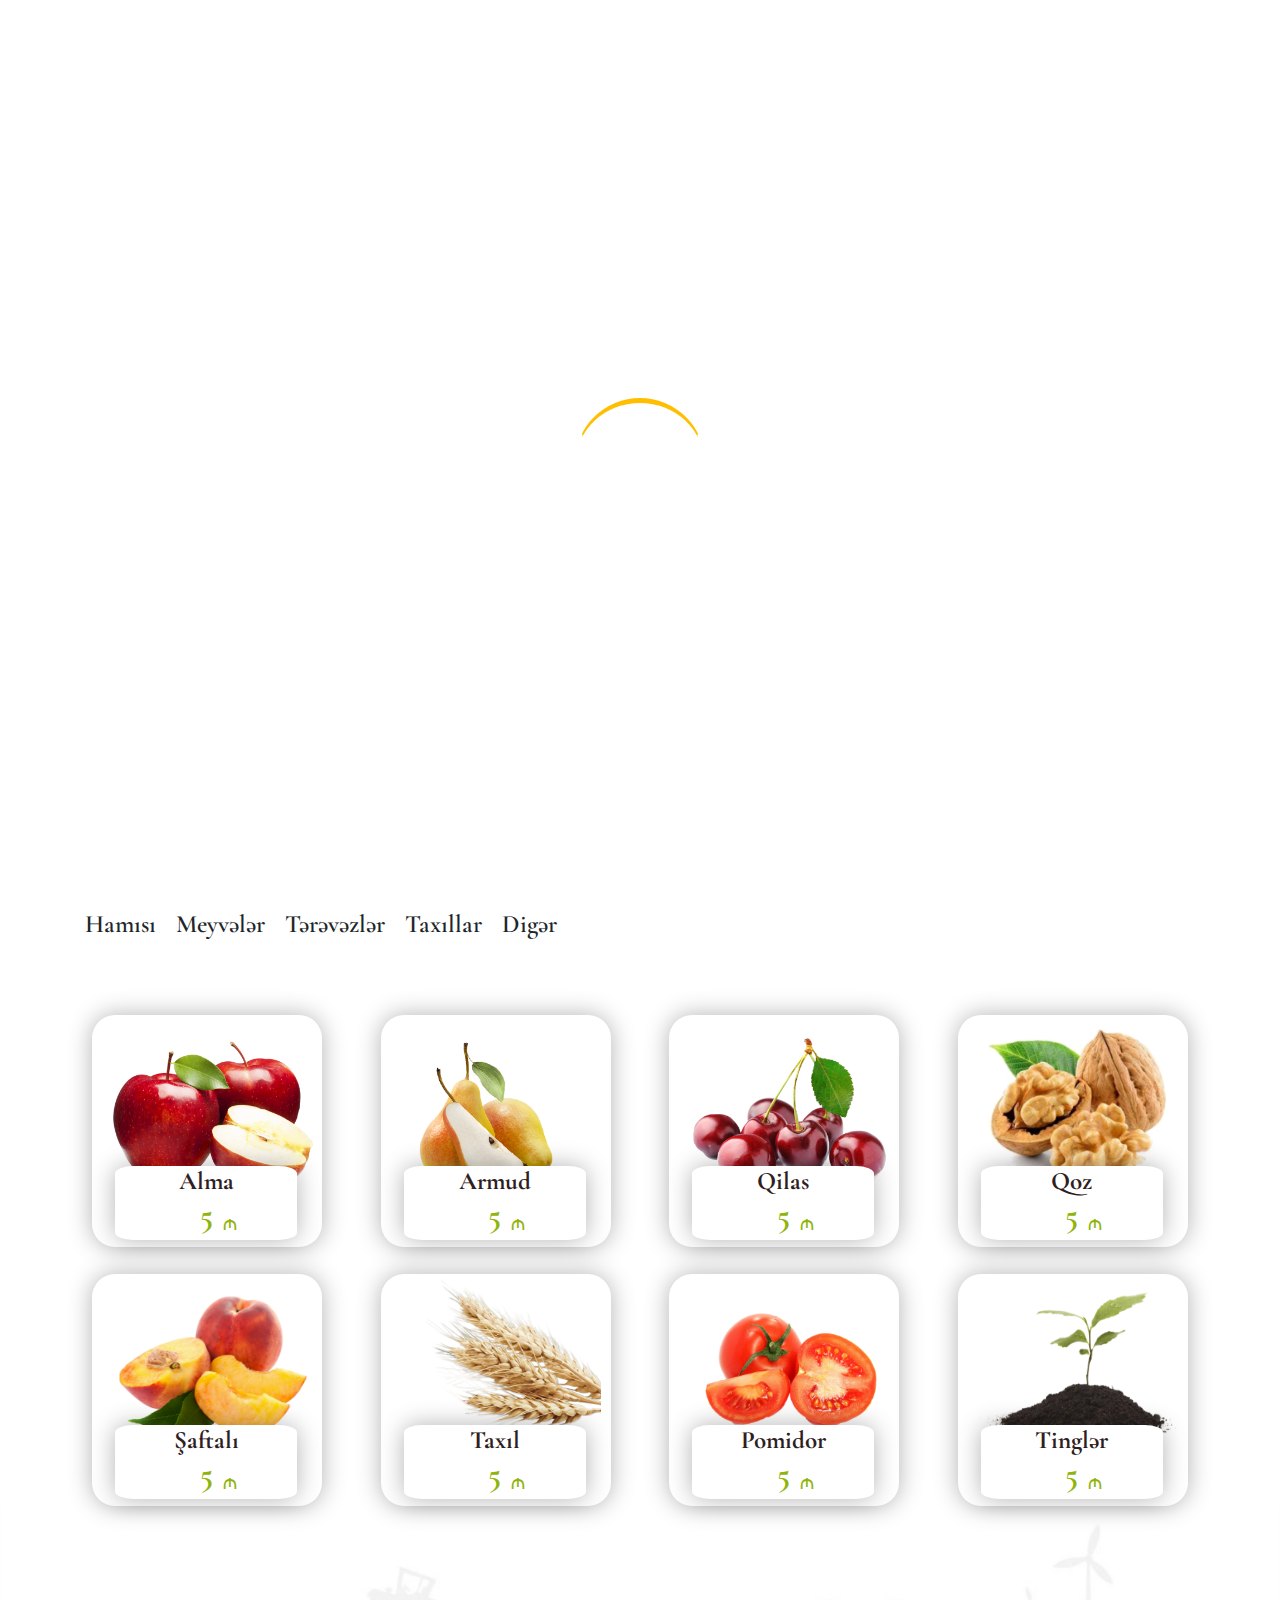
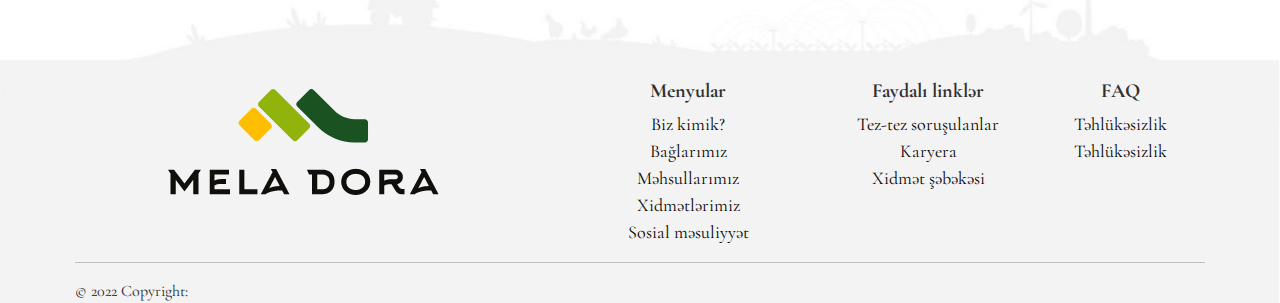
<file: mehsullarimiz.html>
<!DOCTYPE html>
<html lang="en">

<head>
    <meta charset="UTF-8">
    <meta http-equiv="X-UA-Compatible" content="IE=edge">
    <meta name="viewport" content="width=device-width, initial-scale=1.0">
    <meta name="viewport"
        content="width=device-width, initial-scale=1.0, user-scaleble=no, maximum-scale=1.0, minimum-scale=1.0">
    <link rel="stylesheet" href="https://cdnjs.cloudflare.com/ajax/libs/font-awesome/4.7.0/css/font-awesome.min.css">
    <link rel="shortcut icon" href="/img/leafloqo.svg" type="image/x-icon">
    <link rel="stylesheet" href="owlcarousel/owl.carousel.min.css">
    <link rel="stylesheet" href="owlcarousel/owl.theme.default.min.css">
    <link rel="stylesheet" href="/css/bootstrap.min.css">
    <link rel="stylesheet" href="/css/fontello.css">
    <link rel="stylesheet" href="/css/style.css">
    <link rel="stylesheet" href="/css/dinamik.css">
    <link rel="stylesheet" href="/css/mehsullarimiz.css">
    <title>Mehsullarımız</title>
</head>

<body>
    <!--------------------------- Preloader ---------------------------------->
    <div class="preloader">
        <div class="circle"></div>
    </div>
    <!-- ---------------------------Preloader --------------------------------->

    <!------------------------- Page Up--------------------------- -->
    <div class="upward" onclick="scrollTopTop()">
    </div>
    <!------------------------- Page Up--------------------------- -->

    <!-- ---------------------------Header---------------------------------- -->
    <div class="header">
        <div class="container">
            <div class="row ">
                <div class="col-5 phone">
                    <a href="tel:+994 (70) 5555777 "><img src="/img/Contact/phone.png" alt="Phone"></a>
                    <a href="tel:+994 (70) 5555777" class="h-icon">+994 (70) 5555777</a>
                </div>

                <div class="col-7 text-end">
                    <!-- Language -->
                    <div class="btn-group mr-5">
                        <button type="button" class="lng" data-bs-toggle="dropdown">
                            AZ
                        </button>
                        <ul class="dropdown-menu lngdrd">
                            <li><a class="dropdown-item" href="#">EN</a></li>
                            <li><a class="dropdown-item" href="#">RU</a></li>
                            <li><a class="dropdown-item" href="#">LEZ</a></li>
                        </ul>
                    </div>
                    <!-- Media -->

                    <a href="#" class="icon-facebook h-icon"></a>
                    <a href="#" class="icon-linkedin h-icon"></a>
                    <a href="#" class="icon-twitter h-icon"></a>
                    <a href="#" class="icon-instagram h-icon"></a>
                    <a href="#" class="icon-youtube-play h-icon"></a>
                </div>
            </div>
            <hr class="headerline">

            <!-- Header2(Link) -->
            <div class="row mb-3 header-2">
                <nav class=" navbar navbar-expand-lg navbar-light bg-header-2">
                    <div class="container">
                        <a class="navbar-brand" href="/index.html">
                            <img src="/img/loqo.svg" alt="Mela Dora" class="img-fluid">
                        </a>
                        <button class="navbar-toggler ms-auto" type="button" data-bs-toggle="collapse"
                            data-bs-target="#navbarNavAltMarkup" aria-controls="navbarNavAltMarkup"
                            aria-expanded="false" aria-label="Toggle navigation">
                            <span class="navbar-toggler-icon"></span>
                        </button>
                        <div class="collapse navbar-collapse" id="navbarNavAltMarkup">
                            <div class="navbar-nav ms-auto ">
                                <!-- <a class="nav-link active" aria-current="page" href="#">Home</a> -->
                                <a class="nav-link link" href="/main.html">Biz kimik?</a>
                                <a class="nav-link link" href="/baglarimiz.html">Baglarımız</a>
                                <a class="nav-link link active" href="/mehsullarimiz.html">Məhsullarımız</a>
                                <a class="nav-link link" href="/xidtemlerimiz.html">Xidmətlərimiz</a>
                                <a class="nav-link link " href="/sosial.html">Sosial məsuliyyət</a>
                                <a class="nav-link link" href="/contact.html">Əlaqə</a>
                            </div>
                        </div>
                    </div>
                </nav>
            </div>

        </div>
    </div>
    <!-- ---------------------------Header---------------------------------- -->



    <!-- ---------------------------About(Kust-Woman-Qarden)-------------------->
    <section class="about">
        <div class="row">
            <div class="col-12">
                <img src="/img/close-up-woman-harvesting-garden.jpg" alt="" class="img-fluid header-img">
            </div>
        </div>
        <div class="container">
            <div class="row kust">
                <div class="col-12 text-end">
                    <img src="/img/yakust.png" class="yakust img-fluid" alt="">
                </div>
            </div>
        </div>
    </section>
    <!-- ---------------------------About(Kust-Woman-Qarden)-------------------->




    <!-- ------------------------------Goods Box----------------------------- -->
    <section>
        <div class="container">
            <div class="row">
                <div class="col-12">
                    <h1 class="goods-title">Məhsullarımız</h1>
                </div>
            </div>

            <div class="row">
                <div class="col-12 d-flex justify-content-centerd-flex flex-wrap">
                    <a href="#" class="goods-link">Hamısı</a>
                    <a href="#" class="goods-link">Meyvələr</a>
                    <a href="#" class="goods-link">Tərəvəzlər</a>
                    <a href="#" class="goods-link">Taxıllar</a>
                    <a href="#" class="goods-link">Digər</a>
                </div>
            </div>
            <!-- -----------------------------------Box Start ---------------------------------------->
            <div class="row d-flex justify-content-center">

                <div class="col-lg-3 col-md-12 goods-col" data-bs-toggle="modal" data-bs-target="#Alma">
                    <div class="goods-box">
                        <a href="#"><img src="/img/Fruit/serv-apple.png" alt="" class="img-fluid goods-box-img"></a>
                        <div class="goods-box-in-box">
                            <a href="#" class="dekor">
                                <h3 class="text-center goods-box-in-box-title">Alma</h3>
                                <h5 class="goods-price">5</h5>
                                <h5 class="goods-manat"> ₼</h5>
                            </a>
                        </div>
                    </div>
                </div>
                <!-- Modal -->
                <div class="modal fade" id="Alma" tabindex="-1" aria-labelledby="exampleModalLabel" aria-hidden="true">
                    <div class="modal-dialog">
                        <div class="modal-content">
                            <div class="modal-body modal-dialog modal-dialog-scrollable">
                                <div class="row modal-up-content">
                                    <div class="col-4 d-flex justify-content-center">
                                        <img src="/img/Fruit/serv-apple.png" alt="" class="">
                                    </div>
                                    <div class="col-8">
                                        <h3 class="text-center modal-goods-title">Alma</h3>
                                        <div class="d-flex align-items-end justify-content-center">
                                            <h5 class="modal-goods-price mb-2">5</h5>
                                            <h5 class="modal-goods-manat mb-2"> ₼</h5>
                                        </div>
                                        <p class="goods-textfdsfds">
                                            Lorem Ipsum is simply dummy text of the printing and typesetting industry.
                                            Lorem Ipsum
                                            has been the industry’s standard dummy text ever since the 1500s, when an
                                            unknown
                                            printer took a galley of type and scrambled it to make a type specimen book.
                                            It has
                                            survived not only five centuries, but also the leap into electronic
                                            typesetting,
                                            remaining essentially unchanged. It was popularised in the 1960s with the
                                            release of
                                            Letraset sheets containing Lorem Ipsum passages, and more recently with
                                            desktop
                                            publishing software like Aldus PageMaker including versions of Lorem Ipsum.
                                        </p>
                                    </div>
                                </div>
                                <div class="row ">
                                    <div class="col-12 owl-carousel d-flex justify-content-evenly modal-goods-img">
                                        <!-- <img src="/img/Fruit/serv-apple.png" alt="" class=""> -->
                                        <img src="/img/Fruit/apple-tree.png" alt="" class="">
                                        <img src="/img/Fruit/apple-tree2.png" alt="" class="">
                                        <img src="/img/Fruit/derevo.png" alt="" class="">
                                    </div>
                                </div>

                            </div>
                        </div>
                    </div>
                </div>

                <!-- -----------------------------------Box Start ---------------------------------------->
                <div class="col-lg-3 col-md-12 goods-col" data-bs-toggle="modal" data-bs-target="#Armud">
                    <div class="goods-box">
                        <a href="#"><img src="/img/Fruit/qrusha.png" alt="" class="img-fluid goods-box-img"></a>
                        <div class="goods-box-in-box">
                            <a href="#" class="dekor">
                                <h3 class="text-center goods-box-in-box-title">Armud</h3>
                                <h5 class="goods-price">5</h5>
                                <h5 class="goods-manat"> ₼</h5>
                            </a>
                        </div>
                    </div>
                </div>
                <!-- Modal -->
                <div class="modal fade" id="Armud" tabindex="-1" aria-labelledby="exampleModalLabel" aria-hidden="true">
                    <div class="modal-dialog">
                        <div class="modal-content">
                            <div class="modal-body modal-dialog modal-dialog-scrollable">
                                <div class="row modal-up-content">
                                    <div class="col-4 d-flex justify-content-center">
                                        <img src="/img/Fruit//qrusha.png" alt="" class="">
                                    </div>
                                    <div class="col-8">
                                        <h3 class="text-center modal-goods-title">Armud</h3>
                                        <div class="d-flex align-items-end justify-content-center">
                                            <h5 class="modal-goods-price mb-2">5</h5>
                                            <h5 class="modal-goods-manat mb-2"> ₼</h5>
                                        </div>
                                        <p class="goods-textfdsfds">
                                            Lorem Ipsum is simply dummy text of the printing and typesetting industry.
                                            Lorem Ipsum
                                            has been the industry’s standard dummy text ever since the 1500s, when an
                                            unknown
                                            printer took a galley of type and scrambled it to make a type specimen book.
                                            It has
                                            survived not only five centuries, but also the leap into electronic
                                            typesetting,
                                            remaining essentially unchanged. It was popularised in the 1960s with the
                                            release of
                                            Letraset sheets containing Lorem Ipsum passages, and more recently with
                                            desktop
                                            publishing software like Aldus PageMaker including versions of Lorem Ipsum.
                                        </p>
                                    </div>
                                </div>
                                <div class="row">
                                    <div class="col-12 owl-carousel d-flex justify-content-evenly modal-goods-img">
                                        <!-- <img src="/img/Fruit/serv-apple.png" alt="" class=""> -->
                                        <img src="/img/Fruit/apple-tree.png" alt="" class="">
                                        <img src="/img/Fruit/apple-tree2.png" alt="" class="">
                                        <img src="/img/Fruit/derevo.png" alt="" class="">
                                    </div>
                                </div>

                            </div>
                        </div>
                    </div>
                </div>

                <!-- -----------------------------------Box Start ---------------------------------------->
                <div class="col-lg-3 col-md-12 goods-col" data-bs-toggle="modal" data-bs-target="#Qilas">
                    <div class="goods-box">
                        <a href="#"><img src="/img/Fruit/qilas.png" alt="" class="img-fluid goods-box-img"></a>
                        <div class="goods-box-in-box">
                            <a href="#" class="dekor">
                                <h3 class="text-center goods-box-in-box-title">Qilas</h3>
                                <h5 class="goods-price">5</h5>
                                <h5 class="goods-manat"> ₼</h5>
                            </a>
                        </div>
                    </div>
                </div>
                <!-- Modal -->
                <div class="modal fade" id="Qilas" tabindex="-1" aria-labelledby="exampleModalLabel" aria-hidden="true">
                    <div class="modal-dialog">
                        <div class="modal-content">
                            <div class="modal-body modal-dialog modal-dialog-scrollable">
                                <div class="row modal-up-content">
                                    <div class="col-4 d-flex justify-content-center">
                                        <img src="/img/Fruit/qilas.png" alt="" class="">
                                    </div>
                                    <div class="col-8">
                                        <h3 class="text-center modal-goods-title">Qilas</h3>
                                        <div class="d-flex align-items-end justify-content-center">
                                            <h5 class="modal-goods-price mb-2">5</h5>
                                            <h5 class="modal-goods-manat mb-2"> ₼</h5>
                                        </div>
                                        <p class="goods-textfdsfds">
                                            Lorem Ipsum is simply dummy text of the printing and typesetting industry.
                                            Lorem Ipsum
                                            has been the industry’s standard dummy text ever since the 1500s, when an
                                            unknown
                                            printer took a galley of type and scrambled it to make a type specimen book.
                                            It has
                                            survived not only five centuries, but also the leap into electronic
                                            typesetting,
                                            remaining essentially unchanged. It was popularised in the 1960s with the
                                            release of
                                            Letraset sheets containing Lorem Ipsum passages, and more recently with
                                            desktop
                                            publishing software like Aldus PageMaker including versions of Lorem Ipsum.
                                        </p>
                                    </div>
                                </div>
                                <div class="row">
                                    <div class="col-12 owl-carousel d-flex justify-content-evenly modal-goods-img">
                                        <!-- <img src="/img/Fruit/serv-apple.png" alt="" class=""> -->
                                        <img src="/img/Fruit/apple-tree.png" alt="" class="">
                                        <img src="/img/Fruit/apple-tree2.png" alt="" class="">
                                        <img src="/img/Fruit/derevo.png" alt="" class="">
                                    </div>
                                </div>

                            </div>
                        </div>
                    </div>
                </div>


                <!-- -----------------------------------Box Start ---------------------------------------->
                <div class="col-lg-3 col-md-12 goods-col" data-bs-toggle="modal" data-bs-target="#Qoz">
                    <div class="goods-box">
                        <a href="#"><img src="/img/Fruit/qoz.png" alt="" class="img-fluid goods-box-img"></a>
                        <div class="goods-box-in-box">
                            <a href="#" class="dekor">
                                <h3 class="text-center goods-box-in-box-title">Qoz</h3>
                                <h5 class="goods-price">5</h5>
                                <h5 class="goods-manat"> ₼</h5>
                            </a>
                        </div>
                    </div>
                </div>
                <!-- Modal -->
                <div class="modal fade" id="Qoz" tabindex="-1" aria-labelledby="exampleModalLabel" aria-hidden="true">
                    <div class="modal-dialog">
                        <div class="modal-content">
                            <div class="modal-body modal-dialog modal-dialog-scrollable">
                                <div class="row modal-up-content">
                                    <div class="col-4 d-flex justify-content-center">
                                        <img src="/img/Fruit/qoz.png" alt="" class="">
                                    </div>
                                    <div class="col-8">
                                        <h3 class="text-center modal-goods-title">Qoz</h3>
                                        <div class="d-flex align-items-end justify-content-center">
                                            <h5 class="modal-goods-price mb-2">5</h5>
                                            <h5 class="modal-goods-manat mb-2"> ₼</h5>
                                        </div>
                                        <p class="goods-textfdsfds">
                                            Lorem Ipsum is simply dummy text of the printing and typesetting industry.
                                            Lorem Ipsum
                                            has been the industry’s standard dummy text ever since the 1500s, when an
                                            unknown
                                            printer took a galley of type and scrambled it to make a type specimen book.
                                            It has
                                            survived not only five centuries, but also the leap into electronic
                                            typesetting,
                                            remaining essentially unchanged. It was popularised in the 1960s with the
                                            release of
                                            Letraset sheets containing Lorem Ipsum passages, and more recently with
                                            desktop
                                            publishing software like Aldus PageMaker including versions of Lorem Ipsum.
                                        </p>
                                    </div>
                                </div>
                                <div class="row">
                                    <div class="col-12 owl-carousel d-flex justify-content-evenly modal-goods-img">
                                        <!-- <img src="/img/Fruit/serv-apple.png" alt="" class=""> -->
                                        <img src="/img/Fruit/apple-tree.png" alt="" class="">
                                        <img src="/img/Fruit/apple-tree2.png" alt="" class="">
                                        <img src="/img/Fruit/derevo.png" alt="" class="">
                                    </div>
                                </div>

                            </div>
                        </div>
                    </div>
                </div>
                <!-- -----------------------------------Box Start ---------------------------------------->
                <div class="col-lg-3 col-md-12 goods-col" data-bs-toggle="modal" data-bs-target="#Şaftalı">
                    <div class="goods-box">
                        <a href="#"><img src="/img/Fruit/persik.png" alt="" class="img-fluid goods-box-img"></a>
                        <div class="goods-box-in-box">
                            <a href="#" class="dekor">
                                <h3 class="text-center goods-box-in-box-title">Şaftalı</h3>
                                <h5 class="goods-price">5</h5>
                                <h5 class="goods-manat"> ₼</h5>
                            </a>
                        </div>
                    </div>
                </div>
                <!-- Modal -->
                <div class="modal fade" id="Şaftalı" tabindex="-1" aria-labelledby="exampleModalLabel"
                    aria-hidden="true">
                    <div class="modal-dialog">
                        <div class="modal-content">
                            <div class="modal-body modal-dialog modal-dialog-scrollable">
                                <div class="row modal-up-content">
                                    <div class="col-4 d-flex justify-content-center">
                                        <img src="/img/Fruit/persik.png" alt="" class="">
                                    </div>
                                    <div class="col-8">
                                        <h3 class="text-center modal-goods-title">Şaftalı</h3>
                                        <div class="d-flex align-items-end justify-content-center">
                                            <h5 class="modal-goods-price mb-2">5</h5>
                                            <h5 class="modal-goods-manat mb-2"> ₼</h5>
                                        </div>
                                        <p class="goods-textfdsfds">
                                            Lorem Ipsum is simply dummy text of the printing and typesetting industry.
                                            Lorem Ipsum
                                            has been the industry’s standard dummy text ever since the 1500s, when an
                                            unknown
                                            printer took a galley of type and scrambled it to make a type specimen book.
                                            It has
                                            survived not only five centuries, but also the leap into electronic
                                            typesetting,
                                            remaining essentially unchanged. It was popularised in the 1960s with the
                                            release of
                                            Letraset sheets containing Lorem Ipsum passages, and more recently with
                                            desktop
                                            publishing software like Aldus PageMaker including versions of Lorem Ipsum.
                                        </p>
                                    </div>
                                </div>
                                <div class="row">
                                    <div class="col-12 owl-carousel d-flex justify-content-evenly modal-goods-img">
                                        <!-- <img src="/img/Fruit/serv-apple.png" alt="" class=""> -->
                                        <img src="/img/Fruit/apple-tree.png" alt="" class="">
                                        <img src="/img/Fruit/apple-tree2.png" alt="" class="">
                                        <img src="/img/Fruit/derevo.png" alt="" class="">
                                    </div>
                                </div>

                            </div>
                        </div>
                    </div>
                </div>

                <!-- -----------------------------------Box Start ---------------------------------------->
                <div class="col-lg-3 col-md-12 goods-col" data-bs-toggle="modal" data-bs-target="#Taxıl">
                    <div class="goods-box">
                        <a href="#"><img src="/img/Fruit/taxil.png" alt="Taxıl" class="img-fluid goods-box-img"></a>
                        <div class="goods-box-in-box">
                            <a href="#" class="dekor">
                                <h3 class="text-center goods-box-in-box-title">Taxıl</h3>
                                <h5 class="goods-price">5</h5>
                                <h5 class="goods-manat"> ₼</h5>
                            </a>
                        </div>
                    </div>
                </div>
                <!-- Modal -->
                <div class="modal fade" id="Taxıl" tabindex="-1" aria-labelledby="exampleModalLabel" aria-hidden="true">
                    <div class="modal-dialog">
                        <div class="modal-content">
                            <div class="modal-body modal-dialog modal-dialog-scrollable">
                                <div class="row modal-up-content">
                                    <div class="col-4 d-flex justify-content-center">
                                        <img src="/img/Fruit/taxil.png" alt="" class="">
                                    </div>
                                    <div class="col-8">
                                        <h3 class="text-center modal-goods-title">Taxıl</h3>
                                        <div class="d-flex align-items-end justify-content-center">
                                            <h5 class="modal-goods-price mb-2">5</h5>
                                            <h5 class="modal-goods-manat mb-2"> ₼</h5>
                                        </div>
                                        <p class="goods-textfdsfds">
                                            Lorem Ipsum is simply dummy text of the printing and typesetting industry.
                                            Lorem Ipsum
                                            has been the industry’s standard dummy text ever since the 1500s, when an
                                            unknown
                                            printer took a galley of type and scrambled it to make a type specimen book.
                                            It has
                                            survived not only five centuries, but also the leap into electronic
                                            typesetting,
                                            remaining essentially unchanged. It was popularised in the 1960s with the
                                            release of
                                            Letraset sheets containing Lorem Ipsum passages, and more recently with
                                            desktop
                                            publishing software like Aldus PageMaker including versions of Lorem Ipsum.
                                        </p>
                                    </div>
                                </div>
                                <div class="row">
                                    <div class="col-12 owl-carousel d-flex justify-content-evenly modal-goods-img">
                                        <!-- <img src="/img/Fruit/serv-apple.png" alt="" class=""> -->
                                        <img src="/img/Fruit/apple-tree.png" alt="" class="">
                                        <img src="/img/Fruit/apple-tree2.png" alt="" class="">
                                        <img src="/img/Fruit/derevo.png" alt="" class="">
                                    </div>
                                </div>

                            </div>
                        </div>
                    </div>
                </div>

                <!-- -----------------------------------Box Start ---------------------------------------->
                <div class="col-lg-3 col-md-12 goods-col" data-bs-toggle="modal" data-bs-target="#Pomidor">
                    <div class="goods-box">
                        <a href="#"><img src="/img/Fruit/Tomato-PNG-Free-File.png" alt="Pomidor"
                                class="img-fluid goods-box-img"></a>
                        <div class="goods-box-in-box">
                            <a href="#" class="dekor">
                                <h3 class="text-center goods-box-in-box-title">Pomidor</h3>
                                    <h5 class="goods-price mb-2">5</h5>
                                    <h5 class="goods-manat mb-2"> ₼</h5>
                            </a>
                        </div>

                    </div>
                </div>
                <!-- Modal -->
                <div class="modal fade" id="Pomidor" tabindex="-1" aria-labelledby="exampleModalLabel"
                    aria-hidden="true">
                    <div class="modal-dialog">
                        <div class="modal-content">
                            <div class="modal-body modal-dialog modal-dialog-scrollable">
                                <div class="row modal-up-content">
                                    <div class="col-4 d-flex justify-content-center">
                                        <img src="/img/Fruit/Tomato-PNG-Free-File.png" alt="" class="">
                                    </div>
                                    <div class="col-8">
                                        <h3 class="text-center modal-goods-title">Pomidor</h3>
                                        <div class="d-flex align-items-end justify-content-center">
                                            <h5 class="modal-goods-price mb-2">5</h5>
                                            <h5 class="modal-goods-manat mb-2"> ₼</h5>
                                        </div>
                                        <p class="goods-textfdsfds">
                                            Lorem Ipsum is simply dummy text of the printing and typesetting industry.
                                            Lorem Ipsum
                                            has been the industry’s standard dummy text ever since the 1500s, when an
                                            unknown
                                            printer took a galley of type and scrambled it to make a type specimen book.
                                            It has
                                            survived not only five centuries, but also the leap into electronic
                                            typesetting,
                                            remaining essentially unchanged. It was popularised in the 1960s with the
                                            release of
                                            Letraset sheets containing Lorem Ipsum passages, and more recently with
                                            desktop
                                            publishing software like Aldus PageMaker including versions of Lorem Ipsum.
                                        </p>
                                    </div>
                                </div>
                                <div class="row">
                                    <div class="col-12 owl-carousel d-flex justify-content-evenly modal-goods-img">
                                        <!-- <img src="/img/Fruit/serv-apple.png" alt="" class=""> -->
                                        <img src="/img/Fruit/apple-tree.png" alt="" class="">
                                        <img src="/img/Fruit/apple-tree2.png" alt="" class="">
                                        <img src="/img/Fruit/derevo.png" alt="" class="">
                                    </div>
                                </div>

                            </div>
                        </div>
                    </div>
                </div>

                <!-- -----------------------------------Box Start ---------------------------------------->
                <div class="col-lg-3 col-md-12 goods-col" data-bs-toggle="modal" data-bs-target="#Tinglər">
                    <div class="goods-box">
                        <a href="#"><img src="/img/Fruit/rastki.png" alt="" class="img-fluid goods-box-img"></a>
                        <div class="goods-box-in-box">
                            <a href="#" class="dekor">
                                <h3 class="text-center goods-box-in-box-title">Tinglər</h3>
                                <h5 class="goods-price">5</h5>
                                <h5 class="goods-manat"> ₼</h5>
                            </a>
                        </div>
                    </div>
                </div>
                <!-- Modal -->
                <div class="modal fade" id="Tinglər" tabindex="-1" aria-labelledby="exampleModalLabel"
                    aria-hidden="true">
                    <div class="modal-dialog">
                        <div class="modal-content">
                            <div class="modal-body modal-dialog modal-dialog-scrollable">
                                <div class="row modal-up-content">
                                    <div class="col-4 d-flex justify-content-center">
                                        <img src="/img/Fruit/rastki.png" alt="" class="">
                                    </div>
                                    <div class="col-8">
                                        <h3 class="text-center modal-goods-title">Tinglər</h3>
                                        <div class="d-flex align-items-end justify-content-center">
                                            <h5 class="modal-goods-price mb-2">5</h5>
                                            <h5 class="modal-goods-manat mb-2"> ₼</h5>
                                        </div>
                                        <p class="goods-textfdsfds">
                                            Lorem Ipsum is simply dummy text of the printing and typesetting industry.
                                            Lorem Ipsum
                                            has been the industry’s standard dummy text ever since the 1500s, when an
                                            unknown
                                            printer took a galley of type and scrambled it to make a type specimen book.
                                            It has
                                            survived not only five centuries, but also the leap into electronic
                                            typesetting,
                                            remaining essentially unchanged. It was popularised in the 1960s with the
                                            release of
                                            Letraset sheets containing Lorem Ipsum passages, and more recently with
                                            desktop
                                            publishing software like Aldus PageMaker including versions of Lorem Ipsum.
                                        </p>
                                    </div>
                                </div>
                                <div class="row">
                                    <div class="col-12 owl-carousel d-flex justify-content-evenly modal-goods-img">
                                        <!-- <img src="/img/Fruit/serv-apple.png" alt="" class=""> -->
                                        <img src="/img/Fruit/apple-tree.png" alt="" class="img-fluid">
                                        <img src="/img/Fruit/apple-tree2.png" alt="" class="img-fluid">
                                        <img src="/img/Fruit/derevo.png" alt="" class="img-fluid">
                                    </div>
                                </div>

                            </div>
                        </div>
                    </div>
                </div>

            </div>
        </div>
    </section>
    <!-- ------------------------------Goods Box----------------------------- -->




    <!-- ---------------------------Footer---------------------------------- -->
    <footer class=" text-center ">
        <!-- Grid container -->
        <div class="container p-4">
            <!-- Section: Links -->
            <!--Grid row-->
            <div class="row">
                <!--Grid column-->
                <div class="col-lg-5 col-md-6 mb-4 mb-md-0">
                    <img src="/img/footer-loqo.png" alt="" class="f-loqo">

                </div>
                <!--Grid column-->

                <!--Grid column-->
                <div class="col-lg-3 col-md-6 mb-4 mb-md-0 blocks">
                    <h5 class="f-link-title">Menyular</h5>

                    <ul class="list-unstyled mb-0">
                        <li>
                            <a href="#!" class="f-link">Biz kimik?</a>
                        </li>
                        <li>
                            <a href="#!" class="f-link">Bağlarımız</a>
                        </li>
                        <li>
                            <a href="#!" class="f-link">Məhsullarımız</a>
                        </li>
                        <li>
                            <a href="#!" class="f-link">Xidmətlərimiz</a>
                        </li>
                        <li>
                            <a href="#!" class="f-link">Sosial məsuliyyət</a>
                        </li>
                    </ul>
                </div>
                <!--Grid column-->

                <!--Grid column-->
                <div class="col-lg-2 col-md-6 mb-4 mb-md-0 blocks">
                    <h5 class="f-link-title">Faydalı linklər</h5>

                    <ul class="list-unstyled mb-0">
                        <li>
                            <a href="#!" class="f-link">Tez-tez soruşulanlar</a>
                        </li>
                        <li>
                            <a href="#!" class="f-link">Karyera</a>
                        </li>
                        <li>
                            <a href="#!" class="f-link">Xidmət şəbəkəsi</a>
                        </li>
                    </ul>
                </div>
                <!--Grid column-->
                <!--Grid column-->
                <div class="col-lg-2 col-md-6 mb-4 mb-md-0 blocks">
                    <h5 class="f-link-title">FAQ</h5>

                    <ul class="list-unstyled mb-0">
                        <li>
                            <a href="#!" class="f-link">Təhlükəsizlik</a>
                        </li>
                        <li>
                            <a href="#!" class="f-link">Təhlükəsizlik</a>
                        </li>
                    </ul>
                </div>
                <!--Grid column-->
            </div>
            <!--Grid row-->
            <!-- Section: Links -->

            <hr>

            <!-- Copyright -->
            <div class="text-start ">
                © 2022 Copyright:
            </div>
            <!-- Copyright -->
        </div>
        <!-- Grid container -->
    </footer>
    <!-- ---------------------------Footer---------------------------------- -->



    <script src="/js/jquery.js"></script>
    <script src="/js/owl.carousel.min.js"></script>
    <script src="/js/esas.js"></script>
    <script src="/js/script.js"></script>
    <script src="/js/bootstrap.bundle.js"></script>
</body>

</html>
</file>
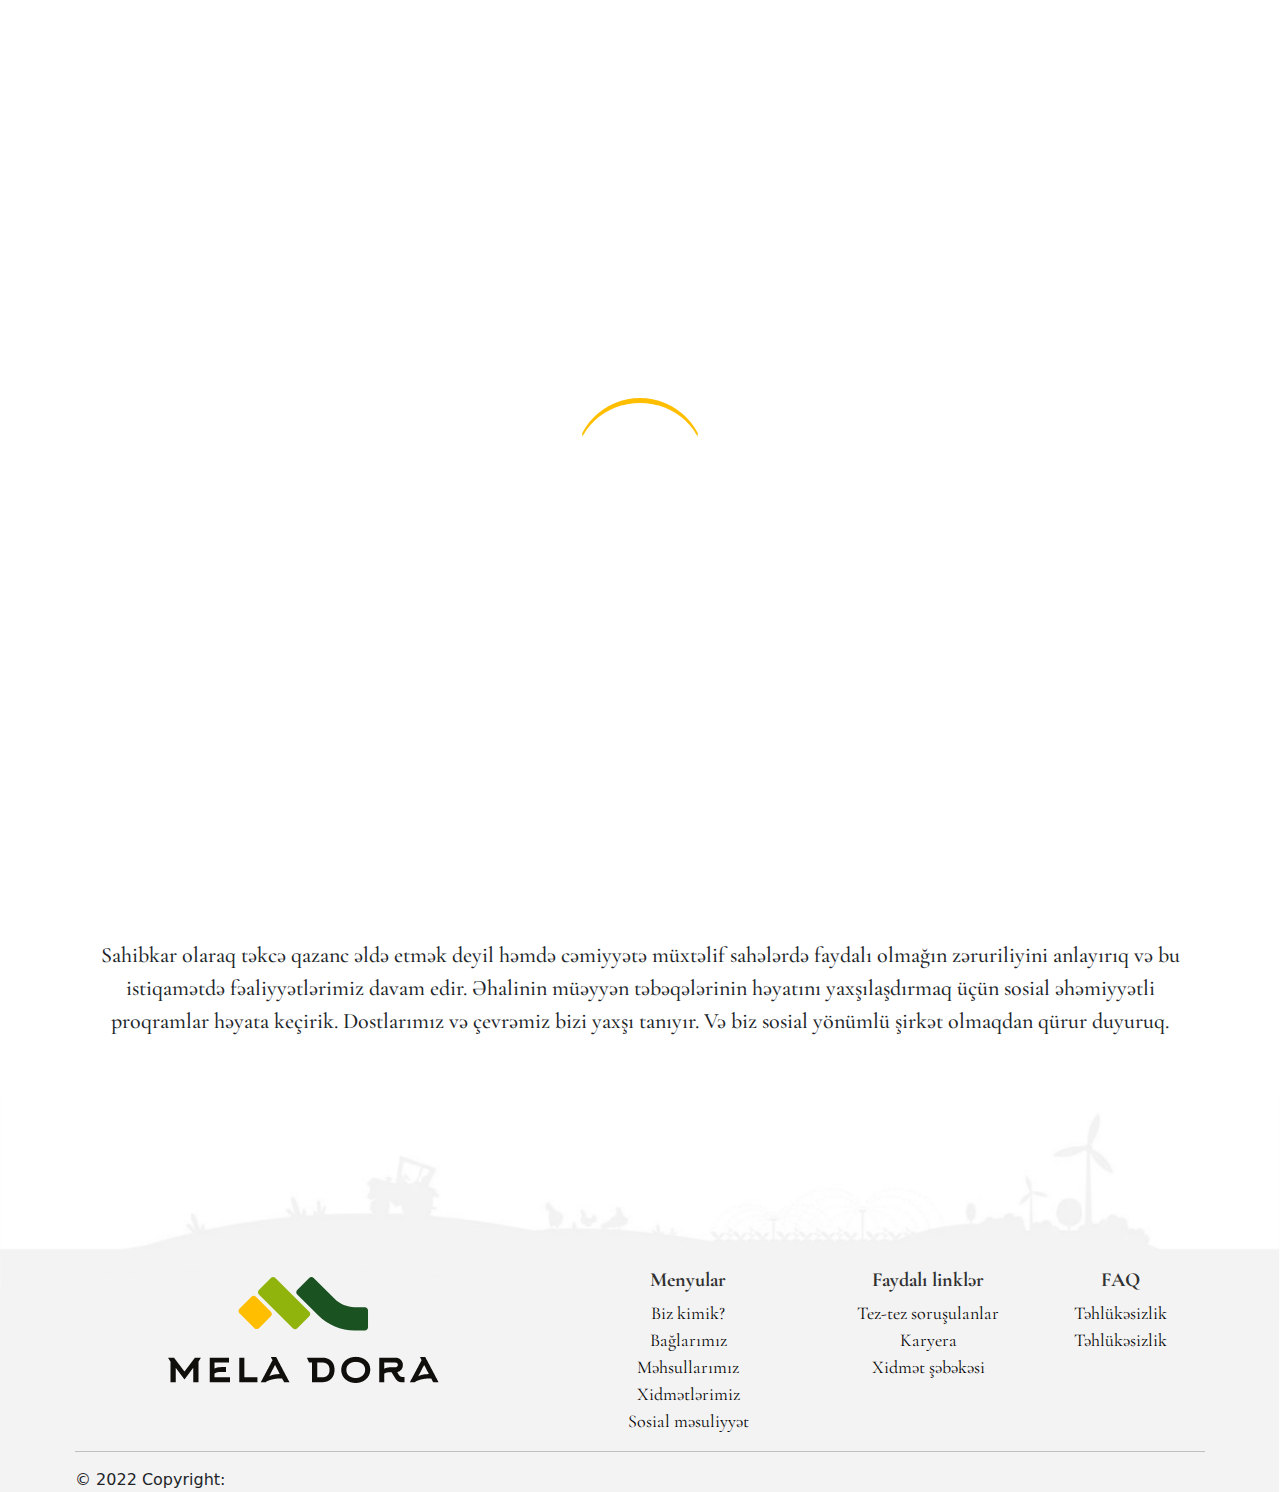
<file: sosial.html>
<!DOCTYPE html>
<html lang="en">

<head>
    <meta charset="UTF-8">
    <meta http-equiv="X-UA-Compatible" content="IE=edge">
    <meta name="viewport" content="width=device-width, initial-scale=1.0">
    <meta name="viewport"
        content="width=device-width, initial-scale=1.0, user-scaleble=no, maximum-scale=1.0, minimum-scale=1.0">
    <link rel="stylesheet" href="https://cdnjs.cloudflare.com/ajax/libs/font-awesome/4.7.0/css/font-awesome.min.css">
    <link rel="shortcut icon" href="/img/leafloqo.svg" type="image/x-icon">
    <link rel="stylesheet" href="owlcarousel/owl.carousel.min.css">
    <link rel="stylesheet" href="owlcarousel/owl.theme.default.min.css">
    <link rel="stylesheet" href="/css/bootstrap.min.css">
    <link rel="stylesheet" href="/css/fontello.css">
    <link rel="stylesheet" href="/css/style.css">
    <link rel="stylesheet" href="/css/dinamik.css">
    <link rel="stylesheet" href="/css/sosial.css">
    <title>Sosial məsuliyyət</title>
</head>

<body>
    <!--------------------------- Preloader ---------------------------------->
    <div class="preloader">
        <div class="circle"></div>
    </div>
    <!-- ---------------------------Preloader --------------------------------->


    <!-- ---------------------------Header---------------------------------- -->
    <div class="header">
        <div class="container">
            <div class="row ">
                <div class="col-5 phone">
                    <a href="tel:+994 (70) 5555777 "><img src="/img/Contact/phone.png" alt="Phone"></a>
                    <a href="tel:+994 (70) 5555777" class="h-icon">+994 (70) 5555777</a>
                </div>

                <div class="col-7 text-end">
                    <!-- Language -->
                    <div class="btn-group mr-5">
                        <button type="button" class="lng" data-bs-toggle="dropdown">
                            AZ
                        </button>
                        <ul class="dropdown-menu lngdrd">
                            <li><a class="dropdown-item" href="#">EN</a></li>
                            <li><a class="dropdown-item" href="#">RU</a></li>
                            <li><a class="dropdown-item" href="#">LEZ</a></li>
                        </ul>
                    </div>
                    <!-- Media -->

                    <a href="#" class="icon-facebook h-icon"></a>
                    <a href="#" class="icon-linkedin h-icon"></a>
                    <a href="#" class="icon-twitter h-icon"></a>
                    <a href="#" class="icon-instagram h-icon"></a>
                    <a href="#" class="icon-youtube-play h-icon"></a>
                </div>
            </div>

            <hr class="headerline">

            <!-- Header2(Link) -->
            <div class="row mb-3 header-2">
                <nav class=" navbar navbar-expand-lg navbar-light bg-header-2">
                    <div class="container">
                        <a class="navbar-brand" href="/index.html">
                            <img src="/img/loqo.svg" alt="Mela Dora" class="img-fluid">
                        </a>
                        <button class="navbar-toggler ms-auto" type="button" data-bs-toggle="collapse"
                            data-bs-target="#navbarNavAltMarkup" aria-controls="navbarNavAltMarkup"
                            aria-expanded="false" aria-label="Toggle navigation">
                            <span class="navbar-toggler-icon"></span>
                        </button>
                        <div class="collapse navbar-collapse" id="navbarNavAltMarkup">
                            <div class="navbar-nav ms-auto ">
                                <!-- <a class="nav-link active" aria-current="page" href="#">Home</a> -->
                                <a class="nav-link link" href="/main.html">Biz kimik?</a>
                                <a class="nav-link link" href="/baglarimiz.html">Baglarımız</a>
                                <a class="nav-link link" href="/mehsullarimiz.html">Məhsullarımız</a>
                                <a class="nav-link link" href="/xidtemlerimiz.html">Xidmətlərimiz</a>
                                <a class="nav-link link active" href="/sosial.html">Sosial məsuliyyət</a>
                                <a class="nav-link link" href="/contact.html">Əlaqə</a>
                            </div>
                        </div>
                    </div>
                </nav>
            </div>

        </div>
    </div>
    <!-- ---------------------------Header---------------------------------- -->

    <!------------------------- Page Up--------------------------- -->
    <div class="upward" onclick="scrollTopTop()">
    </div>
    <!------------------------- Page Up--------------------------- -->


    <!-- ---------------------------About(Kust-Woman-Qarden)-------------------->
    <section class="about">
        <div class="row">
            <div class="col-12">
                <img src="/img/close-up-woman-harvesting-garden.jpg" alt="" class="img-fluid header-img">
            </div>
        </div>
        <div class="container">
            <div class="row kust">
                <div class="col-12 text-end">
                    <img src="/img/yakust.png" class="yakust img-fluid" alt="">
                </div>
            </div>
        </div>
    </section>
    <!-- ---------------------------About(Kust-Woman-Qarden)-------------------->



    <!-- -------------------------------Info------------------------------- -->
    <section class="info">
        <div class="container">
            <div class="row">
                <div class="col-12">
                    <h1 class="goods-title p-3">Sosial məsuliyyət</h1>
                </div>
                <div class="col-12 text-center">
                    <p class="goods-link">
                        Sahibkar olaraq təkcə qazanc əldə etmək deyil həmdə cəmiyyətə müxtəlif sahələrdə faydalı olmağın
                        zəruriliyini anlayırıq və bu istiqamətdə fəaliyyətlərimiz davam edir. Əhalinin müəyyən
                        təbəqələrinin həyatını yaxşılaşdırmaq üçün sosial əhəmiyyətli proqramlar həyata keçirik.
                        Dostlarımız və çevrəmiz bizi yaxşı tanıyır. Və biz sosial yönümlü şirkət olmaqdan qürur duyuruq.


                    </p>
                </div>
            </div>
        </div>
    </section>
    <!--------------------------------- Info --------------------------------->



    <!-- ---------------------------Footer---------------------------------- -->
    <footer class=" text-center ">
        <!-- Grid container -->
        <div class="container p-4">
            <!-- Section: Links -->
            <!--Grid row-->
            <div class="row">
                <!--Grid column-->
                <div class="col-lg-5 col-md-6 mb-4 mb-md-0">
                    <img src="/img/footer-loqo.png" alt="" class="f-loqo">

                </div>
                <!--Grid column-->

                <!--Grid column-->
                <div class="col-lg-3 col-md-6 mb-4 mb-md-0 blocks">
                    <h5 class="f-link-title">Menyular</h5>

                    <ul class="list-unstyled mb-0">
                        <li>
                            <a href="#!" class="f-link">Biz kimik?</a>
                        </li>
                        <li>
                            <a href="#!" class="f-link">Bağlarımız</a>
                        </li>
                        <li>
                            <a href="#!" class="f-link">Məhsullarımız</a>
                        </li>
                        <li>
                            <a href="#!" class="f-link">Xidmətlərimiz</a>
                        </li>
                        <li>
                            <a href="#!" class="f-link">Sosial məsuliyyət</a>
                        </li>
                    </ul>
                </div>
                <!--Grid column-->

                <!--Grid column-->
                <div class="col-lg-2 col-md-6 mb-4 mb-md-0 blocks">
                    <h5 class="f-link-title">Faydalı linklər</h5>

                    <ul class="list-unstyled mb-0">
                        <li>
                            <a href="#!" class="f-link">Tez-tez soruşulanlar</a>
                        </li>
                        <li>
                            <a href="#!" class="f-link">Karyera</a>
                        </li>
                        <li>
                            <a href="#!" class="f-link">Xidmət şəbəkəsi</a>
                        </li>
                    </ul>
                </div>
                <!--Grid column-->
                <!--Grid column-->
                <div class="col-lg-2 col-md-6 mb-4 mb-md-0 blocks">
                    <h5 class="f-link-title">FAQ</h5>

                    <ul class="list-unstyled mb-0">
                        <li>
                            <a href="#!" class="f-link">Təhlükəsizlik</a>
                        </li>
                        <li>
                            <a href="#!" class="f-link">Təhlükəsizlik</a>
                        </li>
                    </ul>
                </div>
                <!--Grid column-->
            </div>
            <!--Grid row-->
            <!-- Section: Links -->

            <hr>

            <!-- Copyright -->
            <div class="text-start ">
                © 2022 Copyright:
            </div>
            <!-- Copyright -->
        </div>
        <!-- Grid container -->
    </footer>
    <!-- ---------------------------Footer---------------------------------- -->

    <script src="/js/jquery.js"></script>
    <script src="/js/owl.carousel.min.js"></script>
    <script src="/js/script.js"></script>
    <script src="/js/bootstrap.bundle.js"></script>
</body>

</html>
</file>
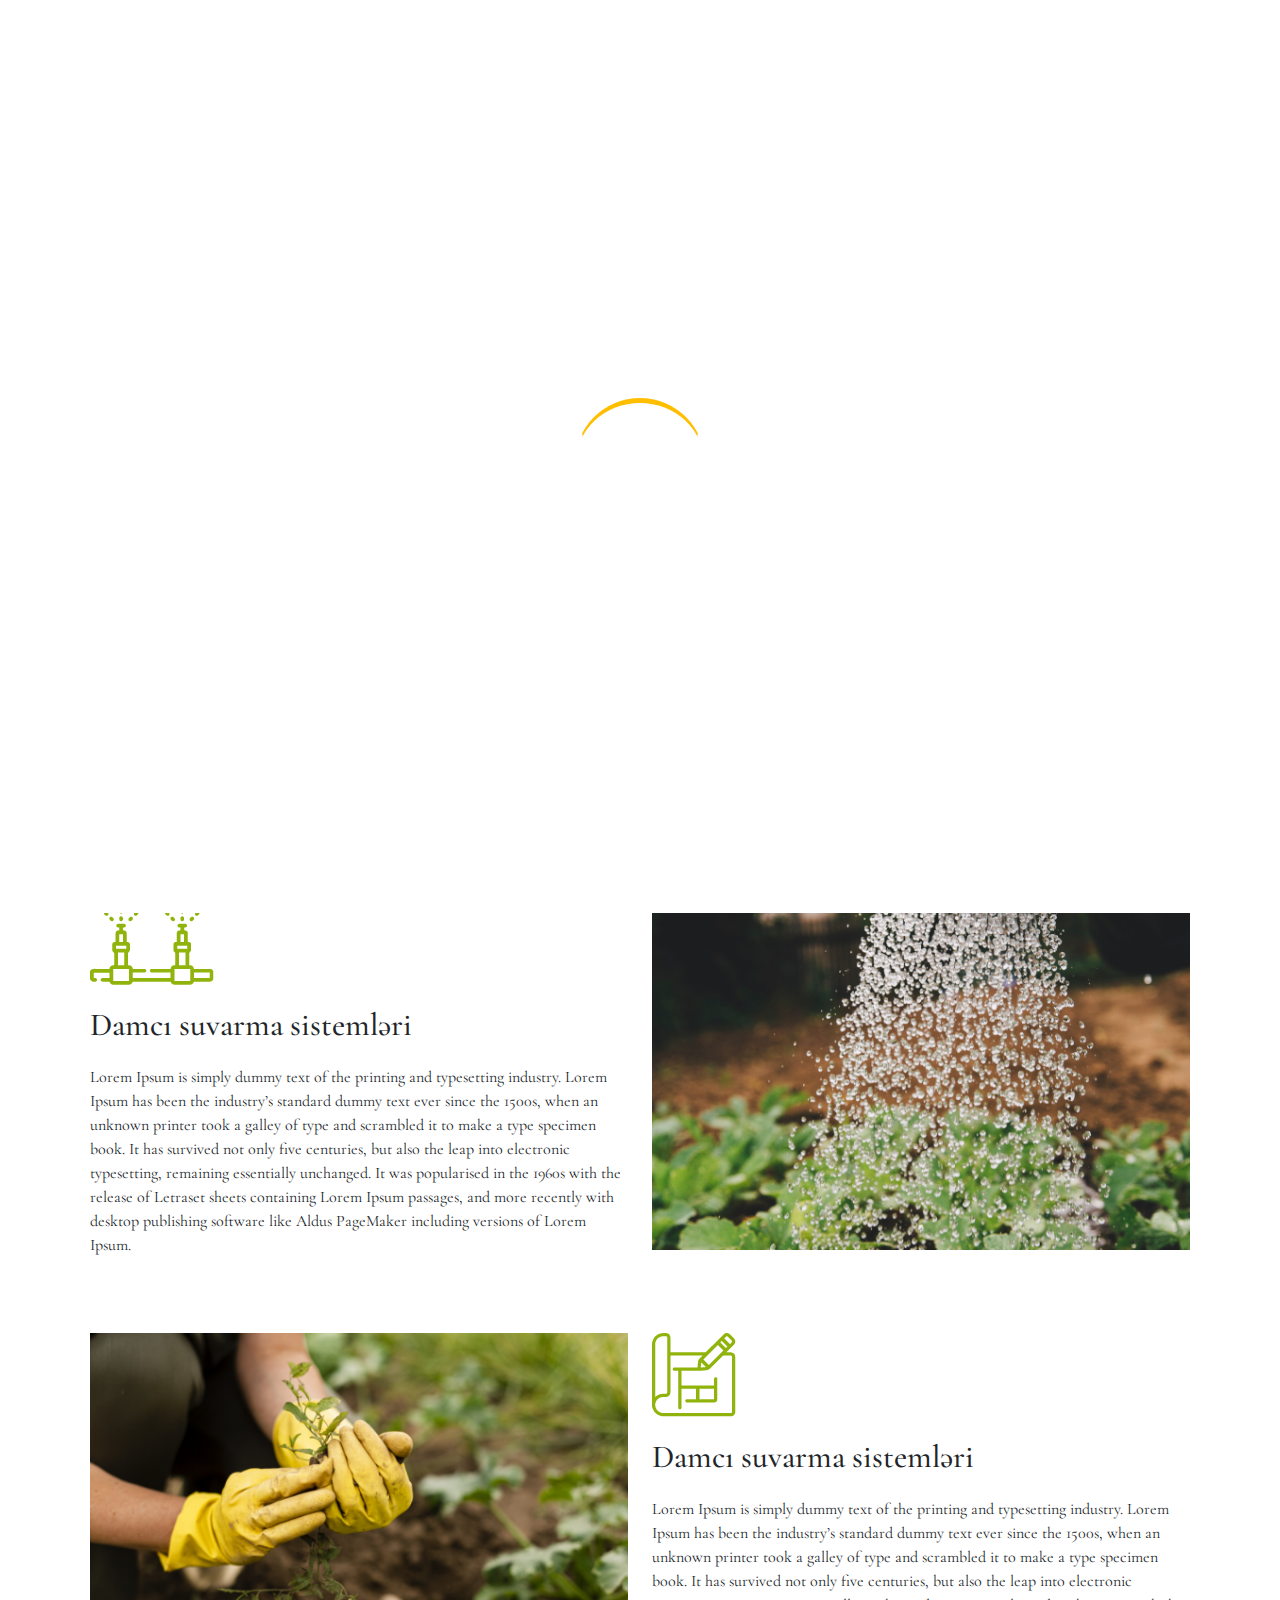
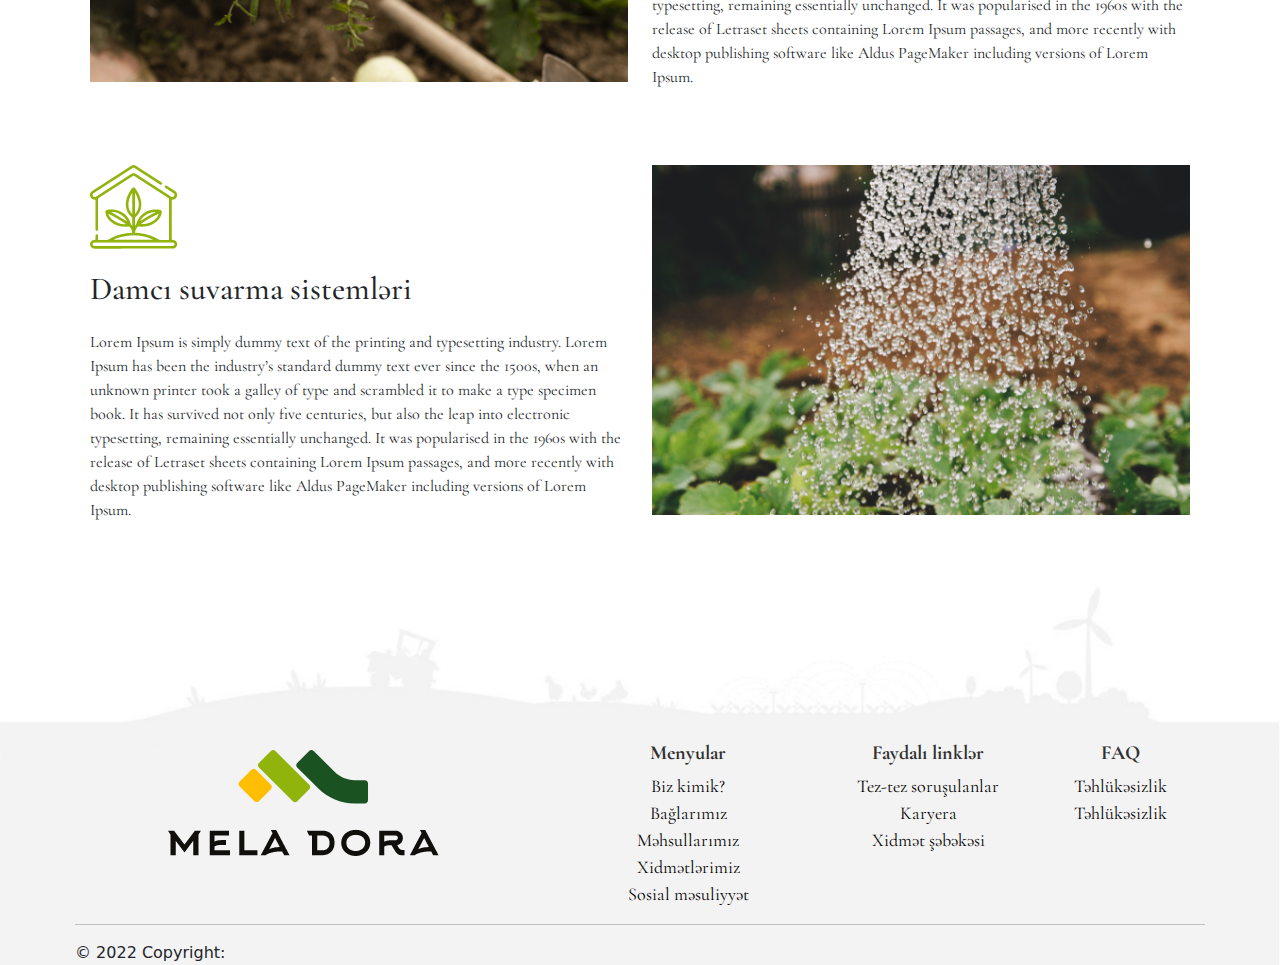
<file: xidtemlerimiz.html>
<!DOCTYPE html>
<html lang="en">

<head>
    <meta charset="UTF-8">
    <meta http-equiv="X-UA-Compatible" content="IE=edge">
    <meta name="viewport" content="width=device-width, initial-scale=1.0">
    <meta name="viewport"
        content="width=device-width, initial-scale=1.0, user-scaleble=no, maximum-scale=1.0, minimum-scale=1.0">
    <link rel="stylesheet" href="https://cdnjs.cloudflare.com/ajax/libs/font-awesome/4.7.0/css/font-awesome.min.css">
    <link rel="shortcut icon" href="/img/leafloqo.svg" type="image/x-icon">
    <link rel="stylesheet" href="owlcarousel/owl.carousel.min.css">
    <link rel="stylesheet" href="owlcarousel/owl.theme.default.min.css">
    <link rel="stylesheet" href="/css/bootstrap.min.css">
    <link rel="stylesheet" href="/css/fontello.css">
    <link rel="stylesheet" href="/css/style.css">
    <link rel="stylesheet" href="/css/dinamik.css">
    <link rel="stylesheet" href="/css/xidmetlerimiz.css">
    <title>Xidmətlərimiz</title>
</head>

<body>
    <!--------------------------- Preloader ---------------------------------->
    <div class="preloader">
        <div class="circle"></div>
    </div>
    <!-- ---------------------------Preloader --------------------------------->

    <!------------------------- Page Up--------------------------- -->
    <div class="upward" onclick="scrollTopTop()">
    </div>
    <!------------------------- Page Up--------------------------- -->

    <!-- ---------------------------Header---------------------------------- -->
    <div class="header">
        <div class="container">
            <div class="row ">
                <div class="col-5 phone">
                    <a href="tel:+994 (70) 5555777 "><img src="/img/Contact/phone.png" alt="Phone"></a>
                    <a href="tel:+994 (70) 5555777" class="h-icon">+994 (70) 5555777</a>
                </div>

                <div class="col-7 text-end">
                    <!-- Language -->
                    <div class="btn-group mr-5">
                        <button type="button" class="lng" data-bs-toggle="dropdown">
                            AZ
                        </button>
                        <ul class="dropdown-menu lngdrd">
                            <li><a class="dropdown-item" href="#">EN</a></li>
                            <li><a class="dropdown-item" href="#">RU</a></li>
                            <li><a class="dropdown-item" href="#">LEZ</a></li>
                        </ul>
                    </div>
                    <!-- Media -->

                    <a href="#" class="icon-facebook h-icon"></a>
                    <a href="#" class="icon-linkedin h-icon"></a>
                    <a href="#" class="icon-twitter h-icon"></a>
                    <a href="#" class="icon-instagram h-icon"></a>
                    <a href="#" class="icon-youtube-play h-icon"></a>
                </div>
            </div>

            <hr class="headerline">

            <!-- Header2(Link) -->
            <div class="row mb-3 header-2">
                <nav class=" navbar navbar-expand-lg navbar-light bg-header-2">
                    <div class="container">
                        <a class="navbar-brand" href="/index.html">
                            <img src="/img/loqo.svg" alt="Mela Dora" class="img-fluid">
                        </a>
                        <button class="navbar-toggler ms-auto" type="button" data-bs-toggle="collapse"
                            data-bs-target="#navbarNavAltMarkup" aria-controls="navbarNavAltMarkup"
                            aria-expanded="false" aria-label="Toggle navigation">
                            <span class="navbar-toggler-icon"></span>
                        </button>
                        <div class="collapse navbar-collapse" id="navbarNavAltMarkup">
                            <div class="navbar-nav ms-auto ">
                                <!-- <a class="nav-link active" aria-current="page" href="#">Home</a> -->
                                <a class="nav-link link" href="/main.html">Biz kimik?</a>
                                <a class="nav-link link" href="/baglarimiz.html">Baglarımız</a>
                                <a class="nav-link link" href="/mehsullarimiz.html">Məhsullarımız</a>
                                <a class="nav-link link active" href="/xidtemlerimiz.html">Xidmətlərimiz</a>
                                <a class="nav-link link " href="/sosial.html">Sosial məsuliyyət</a>
                                <a class="nav-link link" href="/contact.html">Əlaqə</a>
                            </div>
                        </div>
                    </div>
                </nav>
            </div>

        </div>
    </div>
    <!-- ---------------------------Header---------------------------------- -->



    <!-- ---------------------------About(Kust-Woman-Qarden)-------------------->
    <section class="about">
        <div class="row">
            <div class="col-12">
                <img src="/img/close-up-woman-harvesting-garden.jpg" alt="" class="img-fluid header-img">
            </div>
        </div>
        <div class="container">
            <div class="row kust">
                <div class="col-12 text-end">
                    <img src="/img/yakust.png" class="yakust img-fluid" alt="">
                </div>
            </div>
        </div>
    </section>
    <!-- ---------------------------About(Kust-Woman-Qarden)-------------------->



    <!-- ----------------------------OurServices----------------------------- -->
    <section class="ourservices">
        <div class="container">
            <div class="row">
                <div class="col-12">
                    <h1 class="ourservices-title goods-title">Xidmətlərimiz</h1>
                </div>
            </div>

            <div class="row xidmet-block-1 between-block-xidmetler">
                <div class="col-lg-6 col-md-12">
                    <div class="damci-img">
                        <img src="/img/sevicesblock/kap-poliv.png" alt="" class="img-fluid">
                    </div>
                    <h2>Damcı suvarma sistemləri</h2>
                    <p>Lorem Ipsum is simply dummy text of the printing and typesetting industry. Lorem Ipsum has been
                        the industry’s standard dummy text ever since the 1500s, when an unknown printer took a galley
                        of type and scrambled it to make a type specimen book. It has survived not only five centuries,
                        but also the leap into electronic typesetting, remaining essentially unchanged. It was
                        popularised in the 1960s with the release of Letraset sheets containing Lorem Ipsum passages,
                        and more recently with desktop publishing software like Aldus PageMaker including versions of
                        Lorem Ipsum.</p>
                </div>
                <div class="col-lg-6 col-md-12">
                    <img src="/img/xidmetler/wtf.png" alt="" class="services-img img-fluid">
                </div>
            </div>
            <!-- First block end -->

            <div class="row xidmet-block-2 between-block-xidmetler">
                <div class="col-lg-6 col-md-12">
                    <img src="/img/xidmetler/wh.png" alt="" class="services-img img-fluid">
                </div>
                <div class="col-lg-6 col-md-12">
                    <div class="damci-img">
                        <img src="/img/sevicesblock/project.png" alt="">
                    </div>
                    <h2>Damcı suvarma sistemləri</h2>
                    <p>Lorem Ipsum is simply dummy text of the printing and typesetting industry. Lorem Ipsum has been
                        the industry’s standard dummy text ever since the 1500s, when an unknown printer took a galley
                        of type and scrambled it to make a type specimen book. It has survived not only five centuries,
                        but also the leap into electronic typesetting, remaining essentially unchanged. It was
                        popularised in the 1960s with the release of Letraset sheets containing Lorem Ipsum passages,
                        and more recently with desktop publishing software like Aldus PageMaker including versions of
                        Lorem Ipsum.</p>
                </div>
            </div>
            <!-- Second block end -->

            <div class="row xidmet-block-3 between-block-xidmetler">
                <div class="col-lg-6 col-md-12">
                    <div class="damci-img">
                        <img src="/img/sevicesblock/plantinhome.png" alt="" class=" img-fluid">
                    </div>
                    <h2>Damcı suvarma sistemləri</h2>
                    <p>Lorem Ipsum is simply dummy text of the printing and typesetting industry. Lorem Ipsum has been
                        the industry’s standard dummy text ever since the 1500s, when an unknown printer took a galley
                        of type and scrambled it to make a type specimen book. It has survived not only five centuries,
                        but also the leap into electronic typesetting, remaining essentially unchanged. It was
                        popularised in the 1960s with the release of Letraset sheets containing Lorem Ipsum passages,
                        and more recently with desktop publishing software like Aldus PageMaker including versions of
                        Lorem Ipsum.</p>
                </div>
                <div class="col-lg-6 col-md-12">
                    <img src="/img/xidmetler/wtf.png" alt="" class="services-img img-fluid">
                </div>
            </div>
            <!-- Third block end -->
        </div>
    </section>
    <!-- ----------------------------OurServices----------------------------- -->




    <!-- ---------------------------Footer---------------------------------- -->
    <footer class=" text-center ">
        <!-- Grid container -->
        <div class="container p-4">
            <!-- Section: Links -->
            <!--Grid row-->
            <div class="row">
                <!--Grid column-->
                <div class="col-lg-5 col-md-6 mb-4 mb-md-0">
                    <img src="/img/footer-loqo.png" alt="" class="f-loqo">

                </div>
                <!--Grid column-->

                <!--Grid column-->
                <div class="col-lg-3 col-md-6 mb-4 mb-md-0 blocks">
                    <h5 class="f-link-title">Menyular</h5>

                    <ul class="list-unstyled mb-0">
                        <li>
                            <a href="#!" class="f-link">Biz kimik?</a>
                        </li>
                        <li>
                            <a href="#!" class="f-link">Bağlarımız</a>
                        </li>
                        <li>
                            <a href="#!" class="f-link">Məhsullarımız</a>
                        </li>
                        <li>
                            <a href="#!" class="f-link">Xidmətlərimiz</a>
                        </li>
                        <li>
                            <a href="#!" class="f-link">Sosial məsuliyyət</a>
                        </li>
                    </ul>
                </div>
                <!--Grid column-->

                <!--Grid column-->
                <div class="col-lg-2 col-md-6 mb-4 mb-md-0 blocks">
                    <h5 class="f-link-title">Faydalı linklər</h5>

                    <ul class="list-unstyled mb-0">
                        <li>
                            <a href="#!" class="f-link">Tez-tez soruşulanlar</a>
                        </li>
                        <li>
                            <a href="#!" class="f-link">Karyera</a>
                        </li>
                        <li>
                            <a href="#!" class="f-link">Xidmət şəbəkəsi</a>
                        </li>
                    </ul>
                </div>
                <!--Grid column-->
                <!--Grid column-->
                <div class="col-lg-2 col-md-6 mb-4 mb-md-0 blocks">
                    <h5 class="f-link-title">FAQ</h5>

                    <ul class="list-unstyled mb-0">
                        <li>
                            <a href="#!" class="f-link">Təhlükəsizlik</a>
                        </li>
                        <li>
                            <a href="#!" class="f-link">Təhlükəsizlik</a>
                        </li>
                    </ul>
                </div>
                <!--Grid column-->
            </div>
            <!--Grid row-->
            <!-- Section: Links -->

            <hr>

            <!-- Copyright -->
            <div class="text-start ">
                © 2022 Copyright:
            </div>
            <!-- Copyright -->
        </div>
        <!-- Grid container -->
    </footer>
    <!-- ---------------------------Footer---------------------------------- -->


    <script src="/js/jquery.js"></script>
    <script src="/js/owl.carousel.min.js"></script>
    <script src="/js/script.js"></script>
    <script src="/js/bootstrap.bundle.js"></script>
</body>

</html>
</file>
<file: css/fontello.css>
@font-face {
  font-family: 'fontello';
  src: url('../font/fontello.eot?46736888');
  src: url('../font/fontello.eot?46736888#iefix') format('embedded-opentype'),
       url('../font/fontello.woff2?46736888') format('woff2'),
       url('../font/fontello.woff?46736888') format('woff'),
       url('../font/fontello.ttf?46736888') format('truetype'),
       url('../font/fontello.svg?46736888#fontello') format('svg');
  font-weight: normal;
  font-style: normal;
}
/* Chrome hack: SVG is rendered more smooth in Windozze. 100% magic, uncomment if you need it. */
/* Note, that will break hinting! In other OS-es font will be not as sharp as it could be */
/*
@media screen and (-webkit-min-device-pixel-ratio:0) {
  @font-face {
    font-family: 'fontello';
    src: url('../font/fontello.svg?46736888#fontello') format('svg');
  }
}
*/
[class^="icon-"]:before, [class*=" icon-"]:before {
  font-family: "fontello";
  font-style: normal;
  font-weight: normal;
  speak: never;

  display: inline-block;
  text-decoration: inherit;
  width: 1em;
  margin-right: .2em;
  text-align: center;
  /* opacity: .8; */

  /* For safety - reset parent styles, that can break glyph codes*/
  font-variant: normal;
  text-transform: none;

  /* fix buttons height, for twitter bootstrap */
  line-height: 1em;

  /* Animation center compensation - margins should be symmetric */
  /* remove if not needed */
  margin-left: .2em;

  /* you can be more comfortable with increased icons size */
  /* font-size: 120%; */

  /* Font smoothing. That was taken from TWBS */
  -webkit-font-smoothing: antialiased;
  -moz-osx-font-smoothing: grayscale;

  /* Uncomment for 3D effect */
  /* text-shadow: 1px 1px 1px rgba(127, 127, 127, 0.3); */
}
.icon-search:before { content: '\e800'; } /* '' */
.icon-menu:before { content: '\f0c9'; } /* '' */
.icon-list-bullet:before { content: '\f0ca'; } /* '' */
.icon-quote-right:before { content: '\f10e'; } /* '' */
.icon-youtube-play:before { content: '\f16a'; } /* '' */
.icon-instagram:before { content: '\f16d'; } /* '' */
.icon-bell-off:before { content: '\f1f6'; } /* '' */
.icon-twitter:before { content: '\f309'; } /* '' */
.icon-facebook:before { content: '\f30c'; } /* '' */
.icon-linkedin:before { content: '\f318'; } /* '' */
</file>
<file: css/style.css>
@import url('https://fonts.googleapis.com/css2?family=Cormorant+Garamond:wght@300;400;600;700&display=swap');

:root {
    --color1: var #3E3737;
    --color2: var #91B40D;
}

/*------------------- Preloader---------------------- */
.preloader {
    --duration: 1s;

    position: fixed;
    width: 100%;
    height: 100%;
    background-color: rgb(255, 255, 255);
    z-index: 1000;
    display: flex;
    justify-content: center;
    align-items: center;
    transition: var(--duration);
}

.circle {
    position: relative;
    width: 130px;
    height: 130px;
    border-radius: 50%;
    border: 1px solid transparent;
    border-top: 5px solid #FFBF00;
    animation: animate 2s infinite linear;
}

@keyframes animate {
    0% {
        transform: translate(-20%, 50%) rotate(0deg);
    }

    100% {
        transform: translate(-20%, 50%) rotate(360deg);
    }
}

/*------------------- Preloader---------------------- */



/* -------------------Page Up ------------------------*/
.upward {
    position: fixed;
    width: 50px;
    height: 50px;
    right: 40px;
    bottom: 40px;
    z-index: 1000;
    cursor: pointer;
    display: flex;
    justify-content: center;
    align-items: center;
    background: url(/img/icons8-collapse-arrow-64.png);
    background-size: cover;
    opacity: 0;
    visibility: hidden;
    transition: 0.5s;
}

.upward.upwardactive {
    bottom: 40px;
    visibility: visible;
    opacity: 1;
}
/* -------------------Page Up ------------------------*/


/*------------------- SctollBar---------------------- */
::-webkit-scrollbar {
    width: 8px;
}

::-webkit-scrollbar-track {
    background-color: #dfdfd9;
}

::-webkit-scrollbar-thumb {
    background: #FFBF00;
    border-radius: 30%;
}

/*------------------- SctollBar---------------------- */


.container {
    padding: 0 5px 0 5px !important;
}

html {
    width: 100%;
    max-width: 100%;
    overflow-x: hidden;
}

.header {
    margin: 13px 0 0;
}

/* Header1 */
.h-icon {
    text-decoration: none;
    color: var(--color1);
    padding-left: 6px;
    transition: .3s ease;
    font-family: "Cormorant Garamond", sans-serif;
}

.h-icon:hover {
    color: #91B40D;
    transition: .3s ease;
}

.lng {
    background-color: rgba(0, 0, 0, 0);
    border: none;
}

.dropdown-item:hover {
    color: #FFBF00;
    background-color: rgba(0, 0, 0, 0);
}

.dropdown-menu {
    background-color: rgb(26, 82, 33);
    min-width: fit-content;

}

.dropdown-item {
    color: var(--bs-white);
}

.headerline {
    display: block;
    border: none;
    background-color: #000;
    margin: 10px 0 0 0;
}

/* Header2 */
.header-img {
    width: 100%;
}

.link {
    font-size: 22px;
    text-decoration: none;
    color: #000;
    transition: .5s ease;
    list-style-type: none;

}

.link:hover {
    padding: 5px 5px 5px 5px;
    background-color: #91B40D;
    color: #fff;
    border-radius: 5%;
    /* background-image: url(/img/leafloqo.svg); */
    background-repeat: no-repeat;
    transition: .5s ease;
}

.link.active {
    padding: 5px 5px 5px 5px;
    background-color: #91B40D;
    border-radius: 5%;
}

.navbar-light .navbar-nav .nav-link {
    font-size: 22px;
    text-decoration: none;
    color: #000;
    transition: .5s ease;
    list-style-type: none;
}

.link {
    margin-left: 10px;
    font-family: "Cormorant Garamond", sans-serif;
}

.sticky-header,
.navbar {
    position: sticky;
    top: 0%;
    background-color: #1A5221;
    z-index: 999;
    width: 100%;
}

.navbar {
    position: relative;
    display: flex;
    flex-wrap: wrap;
    align-items: center;
    justify-content: space-between;
    /* padding-top: 0.5rem; */
    /* padding-bottom: 0.5rem; */

}

.container,
.container-fluid,
.container-lg,
.container-md,
.container-sm,
.container-xl,
.container-xxl {
    width: 100%;
    padding-right: 0;
    padding-left: 0;
    margin-right: auto;
    margin-left: auto;
}

.navbar-nav {
    display: flex;
    flex-direction: column;
    padding-left: 0;
    margin-bottom: 0;
    list-style: none;
    text-align: center;

}

.navbar {
    padding-top: 0;
    padding-bottom: 0;
}

.navbar-toggler {
    padding: 0.25rem 0.75rem;
    font-size: 1.25rem;
    line-height: 1;
    background-color: transparent;
    border: 1px solid transparent;
    border-radius: 0.25rem;
    transition: box-shadow .15s ease-in-out;
    margin-right: 2%;
}

.row.kust {
    height: 200px;
}

/* About */
.yakust {
    transform: translateY(-50%);

}

.aboutinfo h1 {
    text-align: center;
    font-weight: 600;
    font-size: 44px;
}

.aboutinfo p {
    text-align: center;
    color: var(--color1);
    font-family: Cormorant Garamond, sans-serif;
}

.korzina {
    align-content: center;
    font-size: 15px;
    font-weight: bold;
    font-family: "Cormorant Garamond", sans-serif;
    color: var(--color1);
    min-width: 100%;
}

/* Services */
.services-leaf {
    min-width: 200px;
}

.services-title {
    margin-top: 65px;
}

.services-block-title {
    color: #1A5221;
    font-weight: 400;
    font-size: 24px;
    margin: 7% 0 6% 0;
}

.services-block-text {
    color: #7C7A7A;
    font-size: 16px;
}

.block-is-down {
    margin-top: 10%;
}

.gallery-img {
    margin-bottom: 50px;
    transition: all .5s ease;
}

.owl-carousel .owl-item img {
    width: 100%;
}

.owl-carousel.owl-drag .owl-item {
    width: 100%;
}

.gallery-img:hover {
    transform: scale(1.1);
    transition: all .5s ease;
}

.owl-theme .owl-dots .owl-dot.active span,
.owl-theme .owl-dots .owl-dot:hover span {
    width: 20px;
    height: 20px;
    margin: 5px 10px;
    background: #91B40D;
    display: block;
    -webkit-backface-visibility: visible;
    transition: opacity .2s ease;
    border-radius: 30px;
}

.owl-theme .owl-dots .owl-dot span:hover {
    width: 20px;
    height: 20px;
    margin: 5px 10px;
    background: #91B40D;
    display: block;
    -webkit-backface-visibility: visible;
    transition: opacity .2s ease;
    border-radius: 30px;
}

.owl-theme .owl-dots .owl-dot span {
    width: 20px;
    height: 20px;
    margin: 5px 10px;
    background: #D6D6D6;
    display: block;
    -webkit-backface-visibility: visible;
    transition: opacity .2s ease;
    border-radius: 30px;
}



/* FOOTER */

footer {
    background-image: url(/img/footer-background.jpg);
    background-repeat: no-repeat;
    background-size: 100%;
    background-color: #F3F3F3;
    width: 100%;
    height: 100%;
}

.f-link {
    color: #000;
    text-decoration: none;
    font-size: 18px;
    font-family: sans-serif;
    font-weight: 400;
    font-family: "Cormorant Garamond", sans-serif;

}

.f-link:hover {
    color: #FFBF00;
    transform: scale(1.6);
    /* transition: 4s ease; */
}

.f-loqo {
    margin: 40% 0 0 0;

}

.blocks {
    margin: 15% 0 0 0;

}

.f-link-title {
    font-size: 20px;
    font-weight: 700;
    color: #303030;
    font-family: "Cormorant Garamond", sans-serif;

}


/* .row>* {
    padding-right: 0;
} */

.bg-header-2 {
    background: transparent;
    width: 100% !important;
    padding: 10px 10px 10px 10px;
    color: #fff !important;
}

.sticky {
    background: #1A5221;
    border-bottom: 5px solid #FFBF00;
    position: fixed;
    top: 0;
    right: 0;
    left: 0;
    margin: 0;
    z-index: 999;
    animation: fade .3s ease-in-out;
    color: #fff !important;

}

.navbar-expand-lg .navbar-nav .nav-link {
    padding-right: 10px;
    padding-left: 10px;
}
</file>
<file: css/dinamik.css>
@media only screen and (max-width:1200px) {
    .case-row {
        display: flex;
        flex-direction: column;
        align-items: center;
        flex-wrap: wrap;

    }

    .firstblock1 {
        width: 336px;
        height: 550px;
        justify-content: center;
        display: flex;
        grid-template-columns: 1fr 1fr;
        gap: 2rem;
        flex-direction: row-reverse;
        padding: 10%;
    }

    .secondblock2 {
        width: 336px;
        height: 450px;
        display: flex;
        grid-template-columns: 1fr 1fr;
        gap: 2rem;
        justify-content: center;
        padding: 0 15px;
        flex-direction: row-reverse;
    }

    .thirdblock3 {
        width: 336px;
        height: 450px;
        display: flex;
        grid-template-columns: 1fr 1fr;
        gap: 2rem;
        justify-content: center;
        padding: 0 15px;
        flex-direction: row-reverse;
    }
}

@media only screen and (max-width:992px) {

    .first-biz {
        margin-top: 5%;
    }

    .h-icon {
        width: 12px;
    }

    .block-is-down {
        margin: 0;
    }

    .f-block {
        margin-top: 10%;
    }

    .f-loqo-block {
        margin-top: 35%;
    }

    .contact-box {
        margin-bottom: 100px;
    }

    /* Xidmetlerimiz HTML */
    .xidmet-block-2,
    .ourgarden-1,
    .ourgarden-3 {
        display: flex;
        flex-direction: column-reverse;
    }

    .ourservices-title {
        font-size: 32px;
    }

    /* Xidmetlerimiz HTML */
    .about-img {
        width: 100%;
        height: 320px;
        object-fit: cover;
    }

    .about-title {
        margin-top: 5% !important;
    }

    .about-down {
        margin: 0;
    }

    .modal-goods-img {
        display: flex;
        flex-direction: column;
        justify-content: space-between;
    }

    .modal-goods-img img {
        margin-top: 3%;
    }

    .modal-up-content {
        display: flex;
        flex-direction: column;
        align-items: center;
        text-align: center;
    }

    .case-imp-content {
        width: 100%;
        height: auto;
        margin: 0 auto;
        flex-wrap: wrap;
        justify-content: center;
        display: grid;
    }

    .case {
        width: 100%;
    }
}

@media only screen and (max-width:768px) {
    .f-loqo {
        margin: 25% 0 0 0;
    }

    .blocks {
        margin: 5% 0 0 0;
    }

    .firstblock1 {
        width: 336px;
        height: 20%;
        justify-content: center;
        display: flex;
        flex-wrap: wrap;

        flex-direction: row-reverse;
        padding: 10%;
    }

    .secondblock2 {
        width: 336px;
        height: 25%;
        display: flex;
        flex-wrap: wrap;
        justify-content: center;
        padding: 0 15px;
        flex-direction: column-reverse;
    }



    .thirdblock3 {
        width: 336px;
        height: 40%;
        display: flex;
        flex-wrap: wrap;

        justify-content: center;
        padding: 0 15px;
        flex-direction: row-reverse;
    }
}

@media only screen and (max-width:792px) {
    .wh {
        margin-top: 10%;
    }
}

@media (min-width: 576px) {

    .modal-dialog {
        max-width: 100% !important;
        margin: 2.8rem auto !important;
    }
}

@media only screen and (max-width: 487px) {
    .f-loqo-block {
        margin-top: 90%;
    }

    .goods-link {
        margin: 2%;
    }

    .aboutinfo h1 {
        font-size: 32px;
    }

    .aboutinfo p {
        font-size: 0.8rem;
    }

    .about-img2 {
        width: 15%;
    }

    .goods-title {
        font-size: 35px !important;
    }

    .goods-link {
        font-size: 20px !important;
        margin: 1% !important;

    }

    [class^="icon-"]:before, [class*=" icon-"]:before {
        width: 5% !important;
        margin-right: 0 !important;
        
    }
}

@media only screen and (max-width:300px) {
    .container {
        width: 100%;
        padding-right: 0;
        padding-left: 0;
        margin-right: auto;
        margin-left: auto;
        padding: 20px;
    }

    .goods-title {
        font-size: 26px !important;
    }

    .goods-link {
        font-size: 18px !important;
        margin: 1% !important;

    }

    .firstblock1 {
        width: 200px;
    }

    .case-section {
        width: 200px;
    }

    .aboutinfo h1 {
        font-size: 25px;
    }

    .aboutinfo p {
        font-size: 0.7rem;
    }
}
</file>
<file: css/baglarimiz.css>
*{
    margin: 0;
}

.ourgarden-title {
    font-family: "Cormorant Garamond", sans-serif;
    color: #2e2020;
    font-size: 48px;
    font-weight: 600;
    padding: 10px;
}


.bignumber{
    font-size: 130px;
    color: #918F8F;
    font-weight: 400;
}

.box-title{
    color: #5F5C5C;
    font-size: 32px;
    font-weight: 600;
    margin-top: 9px;
    margin-bottom: 16px;
}

.block-text{
    font-size: 18px;
    color: #7C7A7A;
    font-weight: 400;
}
.ourgarden{
    width: 100%;
}
.ourgarden-img{
    width: 100%;
}
</file>
<file: css/contact.css>
:root {
    --color3: var #2e2020;
}

.contact-box {
    height: 280px;
    background-color: #F3F3F3;
    margin-bottom: 100px;
}

.round {
    width: 120px;
    height: 120px;
    border-radius: 50%;
    background-color: rgb(255, 255, 255);
    margin: 0 auto;
    transform: translateY(-50%);
    box-shadow: 0 0 20px rgba(88, 87, 87, 0.5);

}

.round-img {
    position: absolute;
    top: 26%;
    left: 26%;
    transition: 9s ease-in-out;
}

.contact-box:hover .round-img {
    animation: round-img .9s ease-in-out infinite;
}

@keyframes round-img {

    0%,
    100% {
        transform: rotate(-20deg);
    }

    50% {
        transform: rotate(20deg);
    }
}

.green {
    width: 60px;
    height: 60px;
}

.text-box {
    padding: 0 10%;

}

.text-box a {
    font-family: "Cormorant Garamond", sans-serif;
    color: var(--color3);
    font-size: 20px;
    text-decoration: none;
}

.text-box p {
    font-family: "Cormorant Garamond", sans-serif;
    font-size: 20px;
    color: var(--color3);
    text-decoration: none;
}


.contact-title {
    margin: 0 0 10% 10%;
}

.contact-title h1 {
    font-family: "Cormorant Garamond", sans-serif;
    columns: var(--color3);
    font-weight: 700;
    font-size: 45px;

}

.text-end {
    margin: 0;
    text-align: right !important;
}

.link.active {
    padding: 5px 5px 5px 5px;
    background-color: #91B40D;
    color: #fff;
    border-radius: 5%;
}

.contact-loqo.sticky{
    color: #fff !important;
    background:url(/img/whiteloqomela.png);
}

/* .row>* {
    padding-right: 0;
} */




.nav-line {
    width: 100%;
    color: #FFBF00;
    opacity: 1;
    padding: 4px;
    position: absolute;
    top: 80%;
    left: 0%;
}



.downlink {
    font-size: 22px;
    text-decoration: none;
    color: rgb(255, 255, 255);
    transition: .5s ease;
    list-style-type: none;
    margin-left: 30px;

}

.downlink:hover {
    color: #FFBF00;

    transition: .5s ease;
}

.navbar-brand-down {
    width: 105px;

}


.nav-links {
    font-size: 22px;
    text-decoration: none;
    color: #fff;
    transition: .5s ease;
    list-style-type: none;
    font-family: "Cormorant Garamond", sans-serif;
}
</file>
<file: css/mehsullarimiz.css>
* {
    margin: 0;
    font-family: "Cormorant Garamond", sans-serif;

}

:root {
    --color3: var #2e2020;
}

.goods-title {
    font-family: "Cormorant Garamond", sans-serif;
    font-size: 48px;
    font-weight: 600;
}

.goods-link {
    text-decoration: none;
    color: var(--color3);
    padding: 0 10px;
    font-size: 25px;
    font-weight: 600;
    font-family: "Cormorant Garamond", sans-serif;
    transition: .3s ease;
    margin: 55px 0 45px 0;

}

.goods-link:hover {
    color: #91B40D;
    transition: .3s ease;
}

.goods-box {    
    width: 230px;
    height: 232px;
    background-color: rgb(255, 255, 255);
    box-shadow: 0 0 25px rgba(0, 0, 0, 0.3);
    border-radius: 10%;
    transition: .4s ease;
    position: relative;
    margin-top: 10%;
}
.goods-col{
    display: flex;
    justify-content: center;
}
.goods-box:hover {
    transform: scale(1.1);
    transition: .4s ease;
}

.goods-box-img {
    position: absolute;
    position: absolute;
    top: 0%;
    left: 9%;
}

.goods-box-in-box {
    width: 182px;
    height: 74px;
    background-color: rgb(255, 255, 255);
    box-shadow: 0 0 25px rgba(0, 0, 0, 0.3);
    border-radius: 10%;
    z-index: 3;
    position: absolute;
    top: 65%;
    left: 10%;
}

.goods-price {
    color: #91B40D;
    font-size: 32px;
    font-weight: 800;
    text-align: center;
    margin: 0;
}

.goods-box-in-box-title {
    color: #2e2020;
    font-size: 25px;
    font-weight: 700;
    margin: 0;
}

.goods-manat {
    width: 23px;
    color: #91B40D;
    position: absolute;
    top: 62%;
    left: 59%;
}

.dekor {
    text-decoration: none;
    color: #2e2020;
}


.modal-body{
    position: relative;
}
.modal-goods-price{
    font-size: 32px;
    font-weight: 800;
    margin: 0;
    color: #91B40D;
    padding: 0 10px;

}
.modal-goods-manat{
    color: #91B40D;

}
.modal-goods-title{
    color: #2e2020;
    font-size: 25px;
    font-weight: 700;
    margin: 0;
}
.modal-goods{
    position: absolute;
    width: 30%;
    top: 8%;
    right: 66%;
}

/* 
.row>* {
    padding-right: 0;
} */

.modal-content{
    width: 65%;
    height: 60% !important;
    background-color: #F7F7F7;
    margin: 0 auto;
    border-radius:5%;
}
</file>
<file: css/sosial.css>
:root {
    --color3: var #2e2020;
}
.info h1{
    font-family: "Cormorant Garamond", sans-serif;
    color: var(--color3);
    font-size: 48px;
    font-weight: 600;
}
.info p{
    font-family: "Cormorant Garamond", sans-serif;
    color: var(--color3);
    font-size: 22px;
    font-weight: 500;
    margin: 5% 0 5% 0;
}


/* .row>* {
    padding-right: 0;
} */
</file>
<file: css/xidmetlerimiz.css>
:root {
    --color3: var #2e2020;
}

.ourservices-title {
    font-family: "Cormorant Garamond", sans-serif;
    color: var(--color3);
    font-size: 48px;
    font-weight: 600;
    padding: 10px;
}

.xidmet-block {
    margin: 10% 0 10% 0;
}

.between-block-xidmetler {
    display: flex;
    justify-content: space-between;
    padding: 30px 15px;
}

.between-block-xidmetler p {
    font-size: 16px;
    font-family: "Cormorant Garamond", sans-serif;
    color: var(--color3);
}

.between-block-xidmetler h2 {
    margin: 21px 0 21px 0;
    font-family: "Cormorant Garamond", sans-serif;
    color: var(--color3);
}

.services-img {
    width: 100%;
}
</file>
